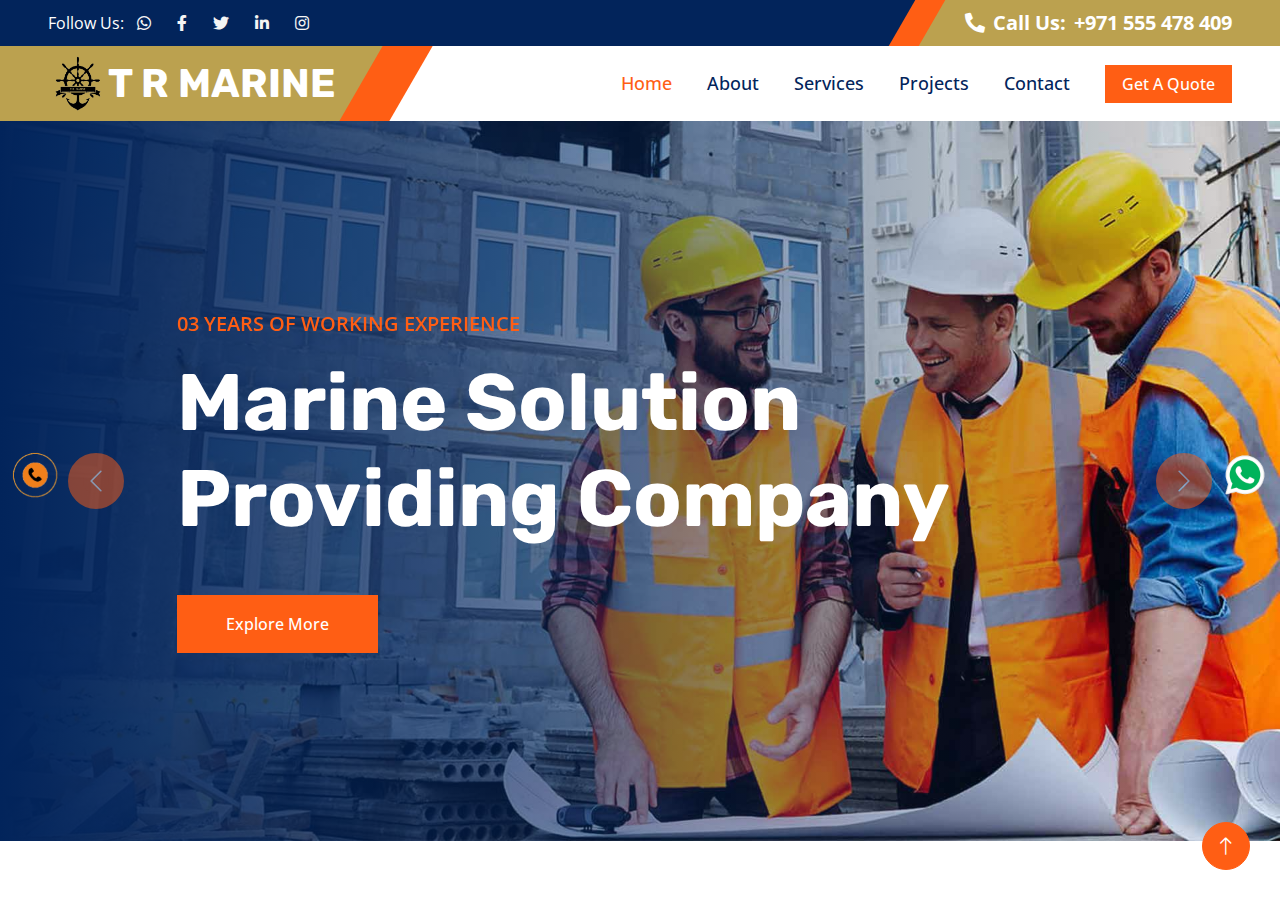
<file: index.html>
<!DOCTYPE html PUBLIC "-//W3C//DTD XHTML 1.0 Frameset//EN" "http://www.w3.org/TR/xhtml1/DTD/xhtml1-frameset.dtd">
<html xmlns="http://www.w3.org/1999/xhtml">

<head>
  <!-- Basic -->
  <meta charset="UTF-8">
  <meta http-equiv="X-UA-Compatible" content="IE=edge">
  <meta name="viewport" content="width=device-width, initial-scale=1.0">
 
<meta http-equiv="Content-Type" content="text/html; charset=utf-8" />
<!-- Mobile Metas -->
<meta name="viewport" content="width=device-width, initial-scale=1, shrink-to-fit=no" />
<!-- Site Metas -->
<meta name="keywords" content="MARINE SERVICE, marine engineering, marine engineering consultancy & services,  Design &amp; Engineering which includes technical consultancy services in Naval Architecture, Offshore &amp; Marine sector. Our team is capable of project management, marine surveys and boasts, consulting &amp; engineering" />
<meta name="description" content="MARINE SERVICE, marine engineering, marine engineering consultancy & services,  Design &amp; Engineering which includes technical consultancy services in Naval Architecture, Offshore &amp; Marine sector. Our team is capable of project management, marine surveys and boasts, consulting &amp; engineering" />
<meta name="author" content="PN" />

<title>T R MARINE SERVICE</title>
<link rel="icon" href="TR-MARINE-rbg-p.png">
<link rel="shortcut icon" href="TR-MARINE-rbg-p.png">
<link rel="apple-touch-icon" sizes="57x57" href="TR-MARINE-rbg-p.png">
<link rel="apple-touch-icon" sizes="60x60" href="TR-MARINE-rbg-p.png">
<link rel="apple-touch-icon" sizes="72x72" href="TR-MARINE-rbg-p.png">
<link rel="apple-touch-icon" sizes="76x76" href="TR-MARINE-rbg-p.png">
<link rel="apple-touch-icon" sizes="114x114" href="TR-MARINE-rbg-p.png">
<link rel="apple-touch-icon" sizes="120x120" href="TR-MARINE-rbg-p.png">
<link rel="apple-touch-icon" sizes="144x144" href="TR-MARINE-rbg-p.png">
<link rel="apple-touch-icon" sizes="152x152" href="TR-MARINE-rbg-p.png">
<link rel="apple-touch-icon" sizes="180x180" href="TR-MARINE-rbg-p.png">
<link rel="icon" type="image/png" sizes="192x192"  href="TR-MARINE-rbg-p.png">
<link rel="icon" type="image/png" sizes="32x32" href="TR-MARINE-rbg-p.png">
<link rel="icon" type="image/png" sizes="96x96" href="TR-MARINE-rbg-p.png">
<link rel="icon" type="image/png" sizes="16x16" href="TR-MARINE-rbg-p.png">
<link rel="manifest" href="TR-MARINE-rbg-p.png">
<meta name="msapplication-TileColor" content="#ffffff">
<meta name="msapplication-TileImage" content="img/logo1/ms-icon-144x144.png">
<meta name="theme-color" content="#ffffff">

<meta name="viewport" content="width=device-width, initial-scale=1.0, maximum-scale=1.0, user-scalable=0" />
    <!-- Standard Favicon -->
    <link rel="icon" type="image/x-icon" href="TR-MARINE-rbg-p.png" />
    <!-- For iPhone 4 Retina display: -->
    <link rel="apple-touch-icon-precomposed" sizes="114x114" href="TR-MARINE-rbg-p.png">
    <!-- For iPad: -->
    <link rel="apple-touch-icon-precomposed" sizes="72x72" href="TR-MARINE-rbg-p.png">
    <!-- For iPhone: -->


</head>
<frameset rows="*,0" frameborder="no" border="0" framespacing="0">
  <frame src="indexmain.html" name="mainFrame" id="mainFrame" title="mainFrame" />
  
</frameset>
<noframes><body>
</body></noframes>

</html>
</file>
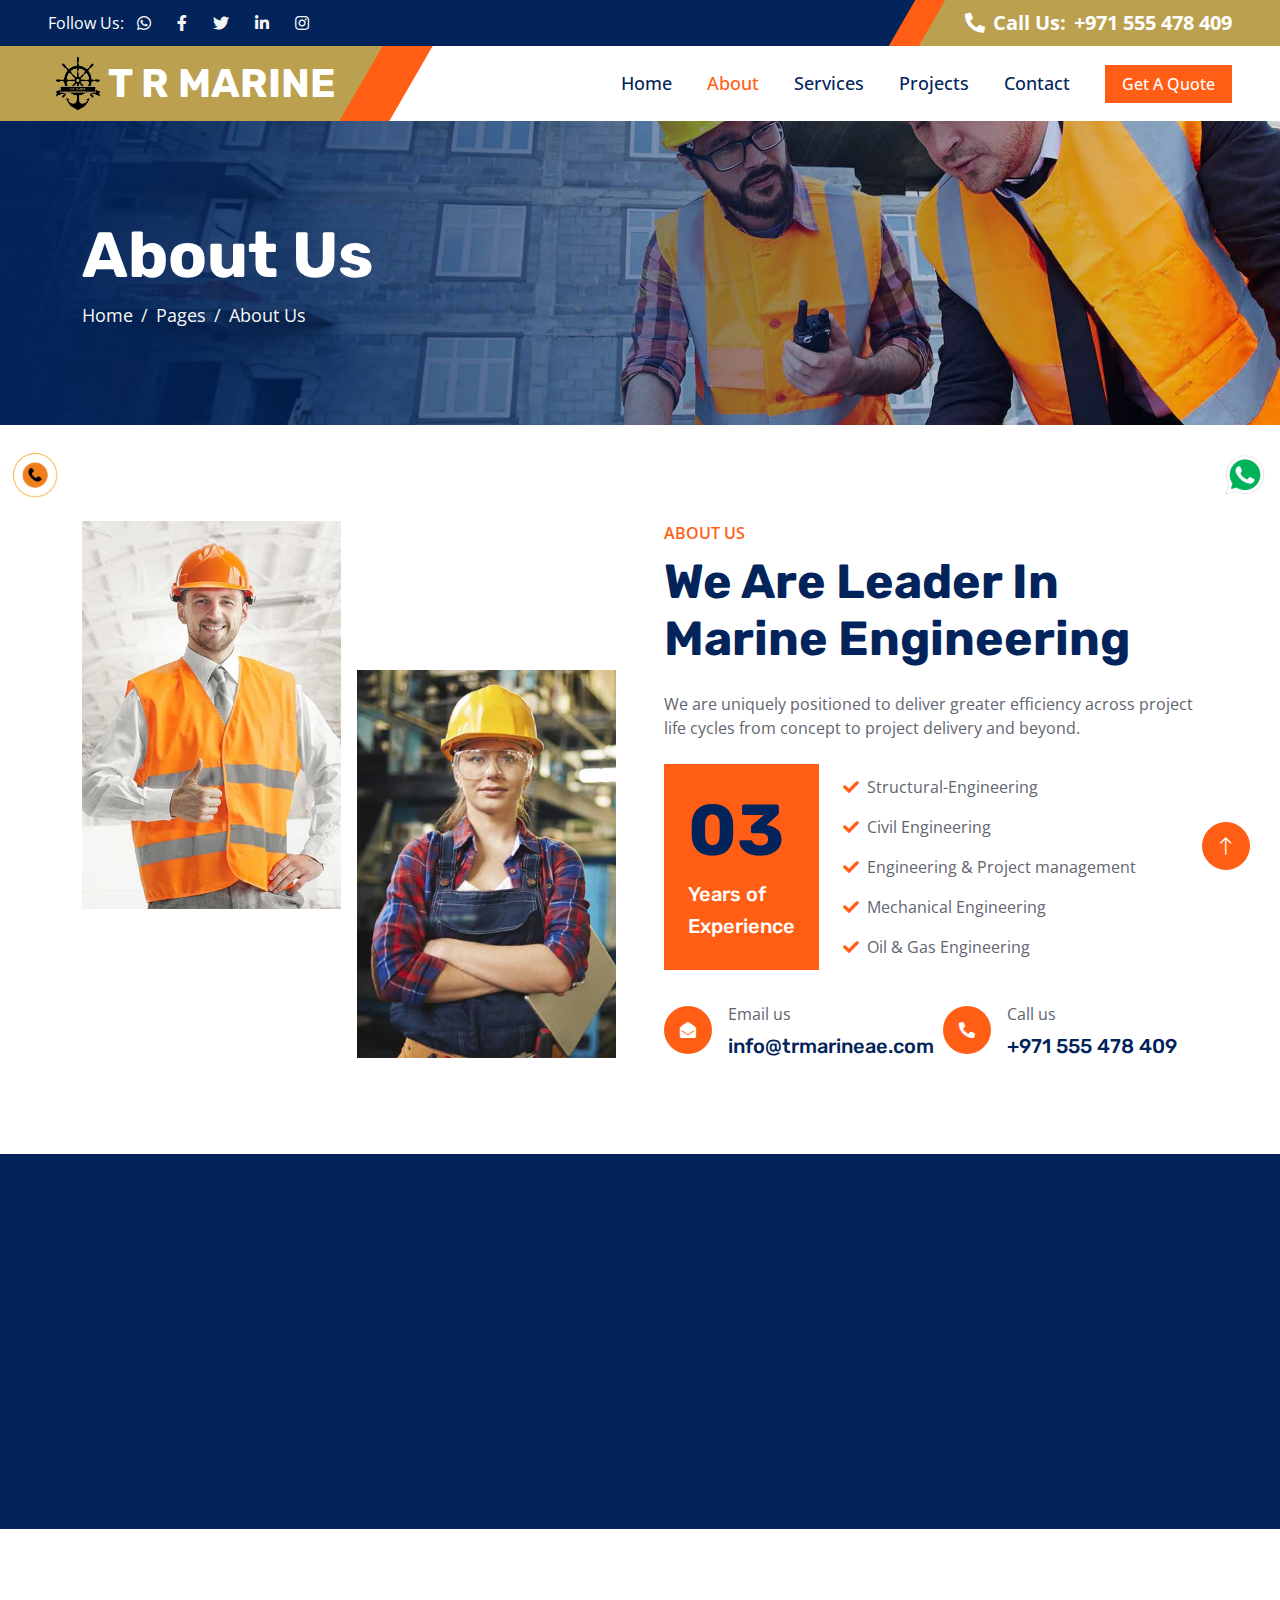
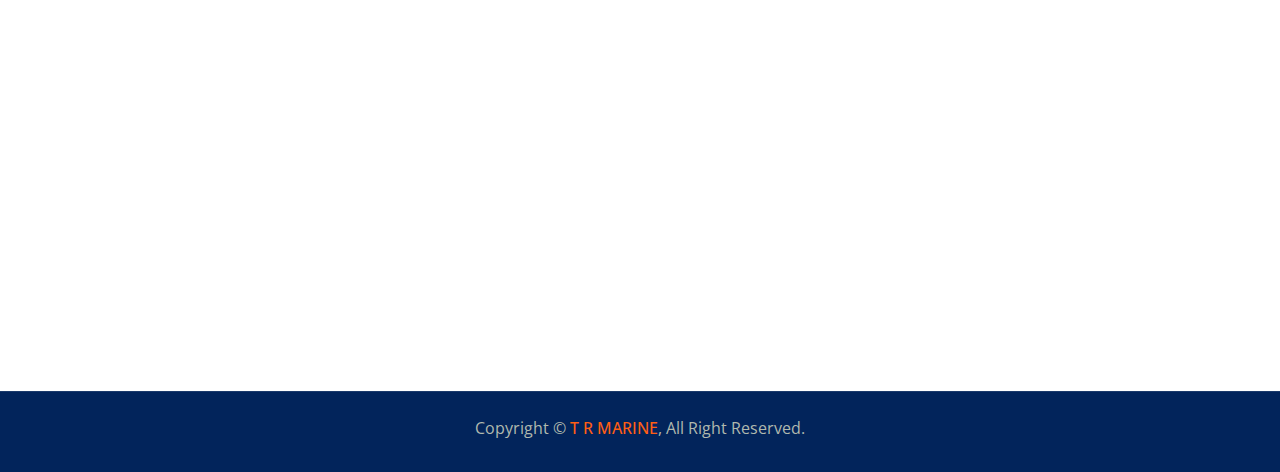
<file: about.html>
<!DOCTYPE html>
<html lang="en">

<head>
    <meta charset="utf-8">
    <title>T R MARINE SERVICE</title>
    <meta content="width=device-width, initial-scale=1.0" name="viewport">
    <meta content="MARINE SERVICE, marine engineering, marine engineering consultancy & services,  Design &amp; Engineering which includes technical consultancy services in Naval Architecture, Offshore &amp; Marine sector. Our team is capable of project management, marine surveys and boasts" name="keywords">
    <meta content="MARINE SERVICE, marine engineering, marine engineering consultancy & services,  Design &amp; Engineering which includes technical consultancy services in Naval Architecture, Offshore &amp; Marine sector. Our team is capable of project management, marine surveys and boasts" name="description">
    <meta name="author" content="PN" />
    <!-- Favicon -->
    <link href="TR-MARINE-rbg-p.png" rel="icon">

    <!-- Google Web Fonts -->
    <link rel="preconnect" href="https://fonts.googleapis.com">
    <link rel="preconnect" href="https://fonts.gstatic.com" crossorigin>
    <link href="https://fonts.googleapis.com/css2?family=Open+Sans:wght@400;500;600&family=Rubik:wght@500;600;700&display=swap" rel="stylesheet">

    <!-- Icon Font Stylesheet -->
    <link href="https://cdnjs.cloudflare.com/ajax/libs/font-awesome/5.10.0/css/all.min.css" rel="stylesheet">
    <link href="https://cdn.jsdelivr.net/npm/bootstrap-icons@1.4.1/font/bootstrap-icons.css" rel="stylesheet">

    <!-- Libraries Stylesheet -->
    <link href="lib/animate/animate.min.css" rel="stylesheet">
    <link href="lib/owlcarousel/assets/owl.carousel.min.css" rel="stylesheet">

    <!-- Customized Bootstrap Stylesheet -->
    <link href="css/bootstrap.min.css" rel="stylesheet">

    <!-- Template Stylesheet -->
    <link href="css/style.css" rel="stylesheet">

    <script>
          var isNS = (navigator.appName == "PN") ? 1 : 0;
          if(navigator.appName == "PN") document.captureEvents(Event.MOUSEDOWN||Event.MOUSEUP);
          function mischandler(){
          return false;
          }
          function mousehandler(e){
          var myevent = (isNS) ? e : event;
          var eventbutton = (isNS) ? myevent.which : myevent.button;
          if((eventbutton==2)||(eventbutton==3)) return false;
          }
          document.oncontextmenu = mischandler;
          document.onmousedown = mousehandler;
          document.onmouseup = mousehandler;
          </script>

</head>

<body>
    <!-- Spinner Start -->
    <div id="spinner" class="show bg-white position-fixed translate-middle w-100 vh-100 top-50 start-50 d-flex align-items-center justify-content-center">
        <div class="spinner-border text-primary" role="status" style="width: 3rem; height: 3rem;"></div>
    </div>
    <!-- Spinner End -->


    <!-- Topbar Start -->
    <div class="container-fluid bg-dark px-0">
        <div class="row g-0 d-none d-lg-flex">
            <div class="col-lg-6 ps-5 text-start">
                <div class="h-100 d-inline-flex align-items-center text-white">
                    <span>Follow Us:</span>
                    <a class="btn btn-link text-light" href="https://wa.me/971555478409?text=Hi, I was just on your website and I would like to get some more information please.'" target="_blank"><i class="fab fa-whatsapp"></i></a>
                    <a class="btn btn-link text-light" href=""><i class="fab fa-facebook-f"></i></a>
                    <a class="btn btn-link text-light" href=""><i class="fab fa-twitter"></i></a>
                    <a class="btn btn-link text-light" href=""><i class="fab fa-linkedin-in"></i></a>
                    <a class="btn btn-link text-light" href=""><i class="fab fa-instagram"></i></a>
                </div>
            </div>
            <div class="col-lg-6 text-end">
                <div class="h-100 topbar-right d-inline-flex align-items-center text-white py-2 px-5">
                    <span class="fs-5 fw-bold me-2"><i class="fa fa-phone-alt me-2"></i>Call Us:</span>
                    <span class="fs-5 fw-bold">+971 555 478 409</span>
                </div>
            </div>
        </div>
    </div>
    <!-- Topbar End -->


    <!-- Navbar Start -->
    <nav class="navbar navbar-expand-lg bg-white navbar-light sticky-top py-0 pe-5">
        <a href="https://trmarineae.com/" class="navbar-brand ps-5 me-0">
            <img src="TR-MARINE-rbg-p.png" width="60" height="60" > <h1 class="text-white m-0">T R MARINE</h1>
        </a>
        <button type="button" class="navbar-toggler me-0" data-bs-toggle="collapse" data-bs-target="#navbarCollapse">
            <span class="navbar-toggler-icon"></span>
        </button>
        <div class="collapse navbar-collapse" id="navbarCollapse">
            <div class="navbar-nav ms-auto p-4 p-lg-0">
                <a href="https://trmarineae.com/" class="nav-item nav-link">Home</a>
                <a href="about.html" class="nav-item nav-link active">About</a>
                <a href="service.html" class="nav-item nav-link">Services</a>
                <a href="project.html" class="nav-item nav-link">Projects</a>
                
                <a href="contact.html" class="nav-item nav-link">Contact</a>
            </div>
            <a href="mailto:sales@trmarineae.com" class="btn btn-primary px-3 d-none d-lg-block">Get A Quote</a>
        </div>
    </nav>
    <!-- Navbar End -->


    <!-- Page Header Start -->
    <div class="container-fluid page-header py-5 mb-5 wow fadeIn" data-wow-delay="0.1s">
        <div class="container py-5">
            <h1 class="display-3 text-white animated slideInRight">About Us</h1>
            <nav aria-label="breadcrumb">
                <ol class="breadcrumb animated slideInRight mb-0">
                    <li class="breadcrumb-item"><a href="https://trmarineae.com/">Home</a></li>
                    <li class="breadcrumb-item"><a href="">Pages</a></li>
                    <li class="breadcrumb-item active" aria-current="page">About Us</li>
                </ol>
            </nav>
        </div>
    </div>
    <!-- Page Header End -->


    <!-- About Start -->
    <div class="container-xxl py-5">
        <div class="container">
            <div class="row g-5">
                <div class="col-lg-6">
                    <div class="row gx-3 h-100">
                        <div class="col-6 align-self-start wow fadeInUp" data-wow-delay="0.1s">
                            <img class="img-fluid" src="img/about-1.jpg">
                        </div>
                        <div class="col-6 align-self-end wow fadeInDown" data-wow-delay="0.1s">
                            <img class="img-fluid" src="img/about-2.jpg">
                        </div>
                    </div>
                </div>
                <div class="col-lg-6 wow fadeIn" data-wow-delay="0.5s">
                    <p class="fw-medium text-uppercase text-primary mb-2">About Us</p>
                    <h1 class="display-5 mb-4">We Are Leader In Marine Engineering</h1>
                    <p class="mb-4">We are uniquely positioned to deliver greater efficiency across project life cycles from concept to project delivery and beyond.</p>
                    <div class="d-flex align-items-center mb-4">
                        <div class="flex-shrink-0 bg-primary p-4">
                            <h1 class="display-2">03</h1>
                            <h5 class="text-white">Years of</h5>
                            <h5 class="text-white">Experience</h5>
                        </div>
                        <div class="ms-4">
                            <p><i class="fa fa-check text-primary me-2"></i>Structural-Engineering</p>
                            <p><i class="fa fa-check text-primary me-2"></i>Civil Engineering</p>
                            <p><i class="fa fa-check text-primary me-2"></i>Engineering &amp; Project management</p>
                            <p><i class="fa fa-check text-primary me-2"></i>Mechanical Engineering</p>
                            <p class="mb-0"><i class="fa fa-check text-primary me-2"></i>Oil & Gas Engineering</p>
                        </div>
                    </div>
                    <div class="row pt-2">
                        <div class="col-sm-6">
                            <div class="d-flex align-items-center">
                                <div class="flex-shrink-0 btn-lg-square rounded-circle bg-primary">
                                    <i class="fa fa-envelope-open text-white"></i>
                                </div>
                                <div class="ms-3">
                                    <p class="mb-2">Email us</p>
                                    <h5 class="mb-0">info@trmarineae.com</h5>
                                </div>
                            </div>
                        </div>
                        <div class="col-sm-6">
                            <div class="d-flex align-items-center">
                                <div class="flex-shrink-0 btn-lg-square rounded-circle bg-primary">
                                    <i class="fa fa-phone-alt text-white"></i>
                                </div>
                                <div class="ms-3">
                                    <p class="mb-2">Call us</p>
                                    <h5 class="mb-0">+971 555 478 409</h5>
                                </div>
                            </div>
                        </div>
                    </div>
                </div>
            </div>
        </div>
    </div>
    <!-- About End -->


    <!-- Facts Start -->
    <div class="container-fluid facts my-5 p-5">
        <div class="row g-5">
            <div class="col-md-6 col-xl-3 wow fadeIn" data-wow-delay="0.1s">
                <div class="text-center border p-5">
                    <i class="fa fa-certificate fa-3x text-white mb-3"></i>
                    <h1 class="display-2 text-primary mb-0" data-toggle="counter-up">03</h1>
                    <span class="fs-5 fw-semi-bold text-white">Years Experience</span>
                </div>
            </div>
            <div class="col-md-6 col-xl-3 wow fadeIn" data-wow-delay="0.3s">
                <div class="text-center border p-5">
                    <i class="fa fa-users-cog fa-3x text-white mb-3"></i>
                    <h1 class="display-2 text-primary mb-0" data-toggle="counter-up">23</h1>
                    <span class="fs-5 fw-semi-bold text-white">Team Members</span>
                </div>
            </div>
            <div class="col-md-6 col-xl-3 wow fadeIn" data-wow-delay="0.5s">
                <div class="text-center border p-5">
                    <i class="fa fa-users fa-3x text-white mb-3"></i>
                    <h1 class="display-2 text-primary mb-0" data-toggle="counter-up">157</h1>
                    <span class="fs-5 fw-semi-bold text-white">Happy Clients</span>
                </div>
            </div>
            <div class="col-md-6 col-xl-3 wow fadeIn" data-wow-delay="0.7s">
                <div class="text-center border p-5">
                    <i class="fa fa-check-double fa-3x text-white mb-3"></i>
                    <h1 class="display-2 text-primary mb-0" data-toggle="counter-up">160</h1>
                    <span class="fs-5 fw-semi-bold text-white">Projects Done</span>
                </div>
            </div>
        </div>
    </div>
    <!-- Facts End -->



    
        

    <!-- Footer Start -->
    <div class="container-fluid bg-dark footer mt-5 py-5 wow fadeIn" data-wow-delay="0.1s">
        <div class="container py-5">
            <div class="row g-5">
                <div class="col-lg-3 col-md-6">
                    <h5 class="text-white mb-4">Our Office</h5>
                    <p class="mb-2"><i class="fa fa-map-marker-alt me-3"></i>MW5, Musaffah, Abu Dhabi, UAE</p>
                    <p class="mb-2"><i class="fa fa-phone-alt me-3"></i>+971 555 478 409</p>
                    <p class="mb-2"><i class="fa fa-envelope me-3"></i>info@trmarineae.com</p>
                    <div class="d-flex pt-3">
                        <a class="btn btn-square btn-primary rounded-circle me-2" href="https://wa.me/971555478409?text=Hi, I was just on your website and I would like to get some more information please.'" target="_blank"><i class="fab fa-whatsapp"></i></a>
                        <a class="btn btn-square btn-primary rounded-circle me-2" href=""><i class="fab fa-twitter"></i></a>
                        <a class="btn btn-square btn-primary rounded-circle me-2" href=""><i class="fab fa-facebook-f"></i></a>
                        <a class="btn btn-square btn-primary rounded-circle me-2" href=""><i class="fab fa-youtube"></i></a>
                        <a class="btn btn-square btn-primary rounded-circle me-2" href=""><i class="fab fa-linkedin-in"></i></a>
                    </div>
                </div>
                <div class="col-lg-3 col-md-6">
                    <h5 class="text-white mb-4">Quick Links</h5>
                    <a class="btn btn-link" href="about.html">About Us</a>
                    <a class="btn btn-link" href="contact.html">Contact Us</a>
                    <a class="btn btn-link" href="service.html">Our Services</a>
                    <a class="btn btn-link" href="">Terms & Condition</a>
                    <a class="btn btn-link" href="">Support</a>
                </div>
                <div class="col-lg-3 col-md-6">
                    <h5 class="text-white mb-4">Business Hours</h5>
                    <p class="mb-1">Monday - Friday</p>
                    <h6 class="text-light">09:00 am - 07:00 pm</h6>
                    <p class="mb-1">Saturday</p>
                    <h6 class="text-light">09:00 am - 12:00 pm</h6>
                    <p class="mb-1">Sunday</p>
                    <h6 class="text-light">Closed</h6>
                </div>
                <div class="col-lg-3 col-md-6">
                    <h5 class="text-white mb-4">Newsletter</h5>
                    <p>Yes, I would like to receive special product / service offers from T R MARINE.</p>
                    <div class="position-relative w-100">
                        <input class="form-control bg-transparent w-100 py-3 ps-4 pe-5" type="text" placeholder="Your email">
                        <button type="button" class="btn btn-primary py-2 position-absolute top-0 end-0 mt-2 me-2">SignUp</button>
                    </div>
                </div>
            </div>
        </div>
    </div>
    <!-- Footer End -->
   
    <div class="whatsapp"><a href="https://wa.me/971555478409?text=Hi, I was just on your website and I would like to get some more information please.'" target="_blank"><img src="img/call/whatsapp.gif" alt=""width="50" height="50"></a></div>
    <div class="call"><a href="tel:+971555478409"><img src="img/call/call-1.gif" alt="" width="50" height="50"></a></div>


    <!-- Copyright Start -->
    <div class="container-fluid copyright bg-dark py-4">
        <div class="container text-center">
            <p class="mb-2">Copyright &copy; <a class="fw-semi-bold" href="">T R MARINE</a>, All Right Reserved.</p>
            
        </div>
    </div>
    <!-- Copyright End -->


    <!-- Back to Top -->
    <a href="#" class="btn btn-lg btn-primary btn-lg-square rounded-circle back-to-top"><i class="bi bi-arrow-up"></i></a>


    <!-- JavaScript Libraries -->
    <script src="https://code.jquery.com/jquery-3.4.1.min.js"></script>
    <script src="https://cdn.jsdelivr.net/npm/bootstrap@5.0.0/dist/js/bootstrap.bundle.min.js"></script>
    <script src="lib/wow/wow.min.js"></script>
    <script src="lib/easing/easing.min.js"></script>
    <script src="lib/waypoints/waypoints.min.js"></script>
    <script src="lib/owlcarousel/owl.carousel.min.js"></script>
    <script src="lib/counterup/counterup.min.js"></script>

    <!-- Template Javascript -->
    <script src="js/main.js"></script>
</body>

</html>
</file>
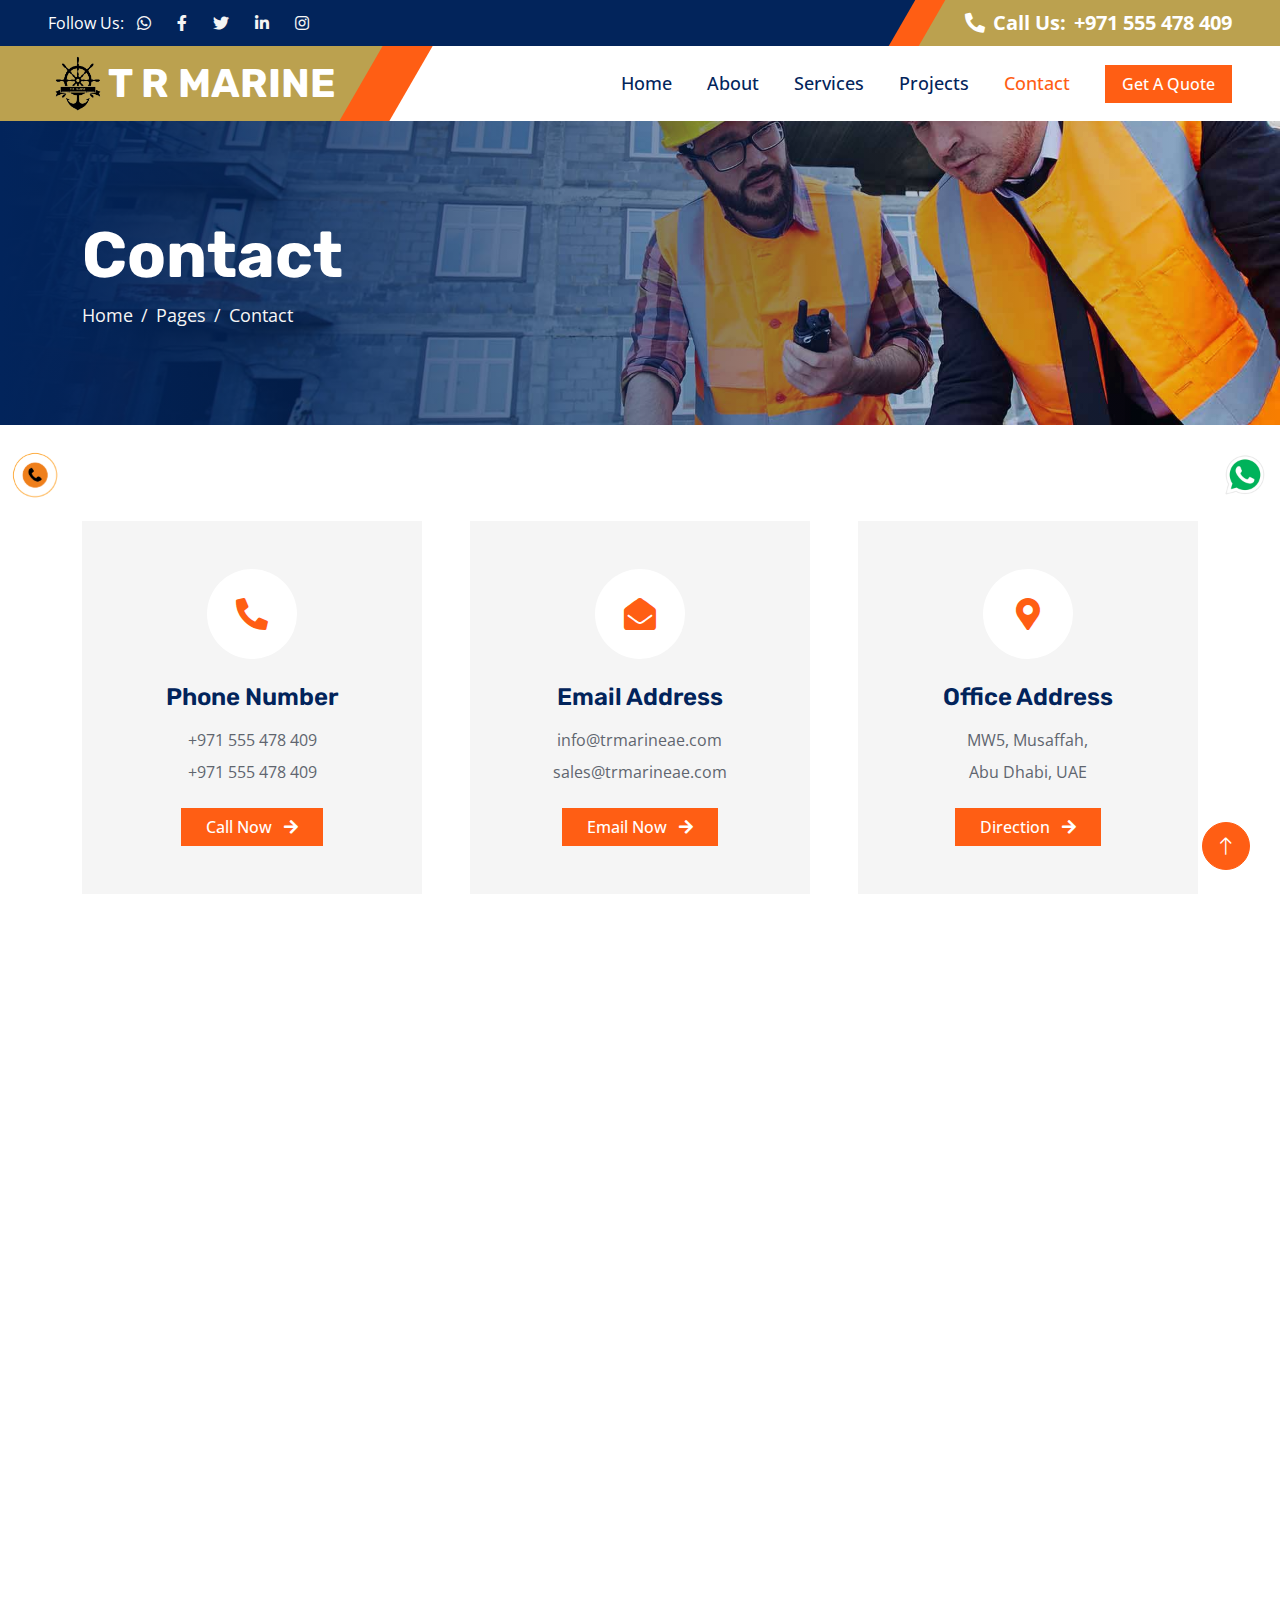
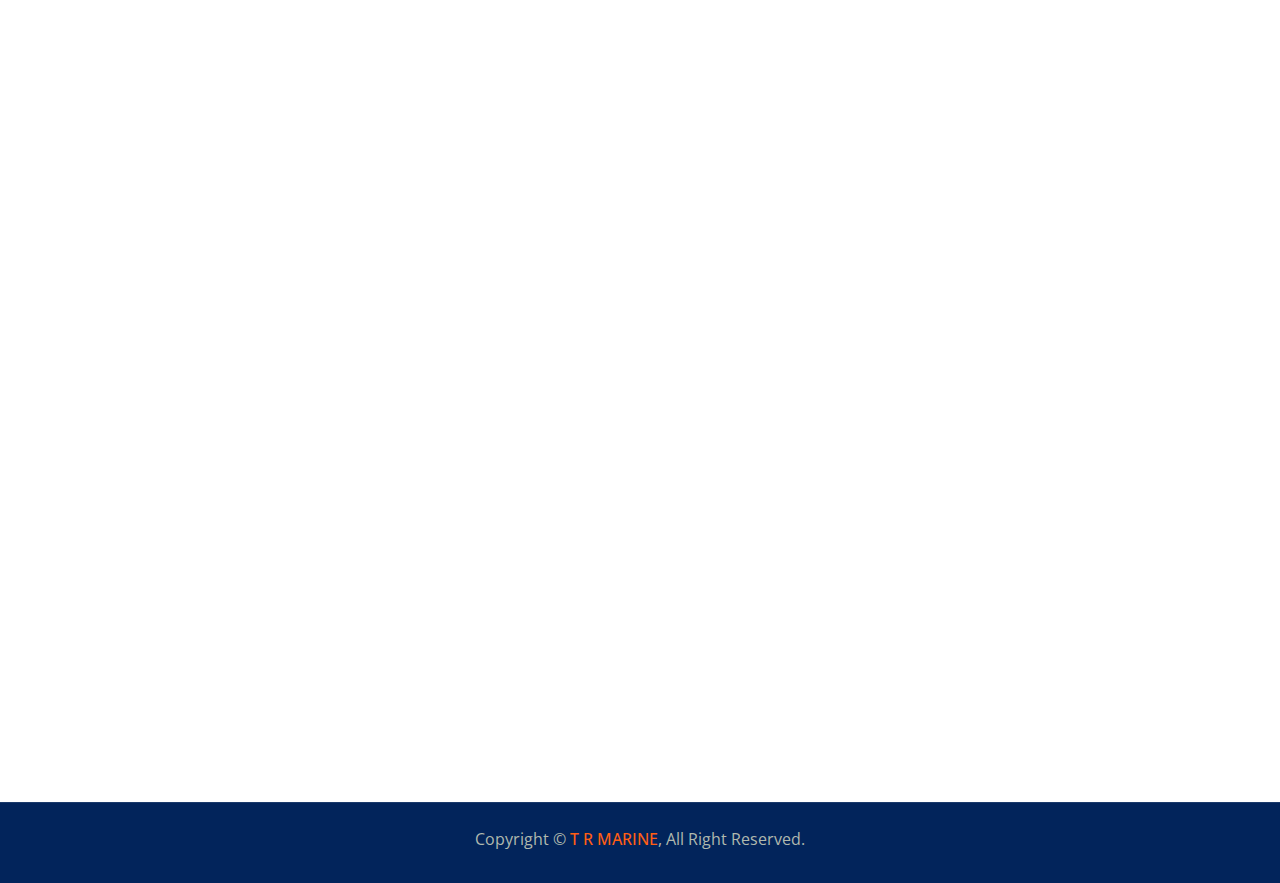
<file: contact.html>
<!DOCTYPE html>
<html lang="en">

<head>
    <meta charset="utf-8">
    <title>T R MARINE SERVICE</title>
    <meta content="width=device-width, initial-scale=1.0" name="viewport">
    <meta content="MARINE SERVICE, marine engineering, marine engineering consultancy & services,  Design &amp; Engineering which includes technical consultancy services in Naval Architecture, Offshore &amp; Marine sector. Our team is capable of project management, marine surveys and boasts" name="keywords">
    <meta content="MARINE SERVICE, marine engineering, marine engineering consultancy & services,  Design &amp; Engineering which includes technical consultancy services in Naval Architecture, Offshore &amp; Marine sector. Our team is capable of project management, marine surveys and boasts" name="description">
    <meta name="author" content="PN" />
    <!-- Favicon -->
    <link href="TR-MARINE-rbg-p.png" rel="icon">

    <!-- Google Web Fonts -->
    <link rel="preconnect" href="https://fonts.googleapis.com">
    <link rel="preconnect" href="https://fonts.gstatic.com" crossorigin>
    <link href="https://fonts.googleapis.com/css2?family=Open+Sans:wght@400;500;600&family=Rubik:wght@500;600;700&display=swap" rel="stylesheet">

    <!-- Icon Font Stylesheet -->
    <link href="https://cdnjs.cloudflare.com/ajax/libs/font-awesome/5.10.0/css/all.min.css" rel="stylesheet">
    <link href="https://cdn.jsdelivr.net/npm/bootstrap-icons@1.4.1/font/bootstrap-icons.css" rel="stylesheet">

    <!-- Libraries Stylesheet -->
    <link href="lib/animate/animate.min.css" rel="stylesheet">
    <link href="lib/owlcarousel/assets/owl.carousel.min.css" rel="stylesheet">

    <!-- Customized Bootstrap Stylesheet -->
    <link href="css/bootstrap.min.css" rel="stylesheet">

    <!-- Template Stylesheet -->
    <link href="css/style.css" rel="stylesheet">

    <script src="https://ajax.googleapis.com/ajax/libs/jquery/3.5.1/jquery.min.js"></script>

    <script>
          var isNS = (navigator.appName == "PN") ? 1 : 0;
          if(navigator.appName == "PN") document.captureEvents(Event.MOUSEDOWN||Event.MOUSEUP);
          function mischandler(){
          return false;
          }
          function mousehandler(e){
          var myevent = (isNS) ? e : event;
          var eventbutton = (isNS) ? myevent.which : myevent.button;
          if((eventbutton==2)||(eventbutton==3)) return false;
          }
          document.oncontextmenu = mischandler;
          document.onmousedown = mousehandler;
          document.onmouseup = mousehandler;
          </script>

</head>

<body>
    <!-- Spinner Start -->
    <div id="spinner" class="show bg-white position-fixed translate-middle w-100 vh-100 top-50 start-50 d-flex align-items-center justify-content-center">
        <div class="spinner-border text-primary" role="status" style="width: 3rem; height: 3rem;"></div>
    </div>
    <!-- Spinner End -->


    <!-- Topbar Start -->
    <div class="container-fluid bg-dark px-0">
        <div class="row g-0 d-none d-lg-flex">
            <div class="col-lg-6 ps-5 text-start">
                <div class="h-100 d-inline-flex align-items-center text-white">
                    <span>Follow Us:</span>
                    <a class="btn btn-link text-light" href="https://wa.me/971555478409?text=Hi, I was just on your website and I would like to get some more information please.'" target="_blank"><i class="fab fa-whatsapp"></i></a>
                    <a class="btn btn-link text-light" href=""><i class="fab fa-facebook-f"></i></a>
                    <a class="btn btn-link text-light" href=""><i class="fab fa-twitter"></i></a>
                    <a class="btn btn-link text-light" href=""><i class="fab fa-linkedin-in"></i></a>
                    <a class="btn btn-link text-light" href=""><i class="fab fa-instagram"></i></a>
                </div>
            </div>
            <div class="col-lg-6 text-end">
                <div class="h-100 topbar-right d-inline-flex align-items-center text-white py-2 px-5">
                    <span class="fs-5 fw-bold me-2"><i class="fa fa-phone-alt me-2"></i>Call Us:</span>
                    <span class="fs-5 fw-bold">+971 555 478 409</span>
                </div>
            </div>
        </div>
    </div>
    <!-- Topbar End -->


    <!-- Navbar Start -->
    <nav class="navbar navbar-expand-lg bg-white navbar-light sticky-top py-0 pe-5">
        <a href="https://trmarineae.com/" class="navbar-brand ps-5 me-0">
            <img src="TR-MARINE-rbg-p.png" width="60" height="60" > <h1 class="text-white m-0">T R MARINE</h1>
        </a>
        <button type="button" class="navbar-toggler me-0" data-bs-toggle="collapse" data-bs-target="#navbarCollapse">
            <span class="navbar-toggler-icon"></span>
        </button>
        <div class="collapse navbar-collapse" id="navbarCollapse">
            <div class="navbar-nav ms-auto p-4 p-lg-0">
                <a href="https://trmarineae.com/" class="nav-item nav-link">Home</a>
                <a href="about.html" class="nav-item nav-link ">About</a>
                <a href="service.html" class="nav-item nav-link">Services</a>
                <a href="project.html" class="nav-item nav-link">Projects</a>
                
                <a href="contact.html" class="nav-item nav-link active">Contact</a>
            </div>
            <a href="mailto:sales@trmarineae.com" class="btn btn-primary px-3 d-none d-lg-block">Get A Quote</a>
        </div>
    </nav>
    <!-- Navbar End -->


    <!-- Page Header Start -->
    <div class="container-fluid page-header py-5 mb-5 wow fadeIn" data-wow-delay="0.1s">
        <div class="container py-5">
            <h1 class="display-3 text-white animated slideInRight">Contact</h1>
            <nav aria-label="breadcrumb">
                <ol class="breadcrumb animated slideInRight mb-0">
                    <li class="breadcrumb-item"><a href="https://trmarineae.com/">Home</a></li>
                    <li class="breadcrumb-item"><a href="">Pages</a></li>
                    <li class="breadcrumb-item active" aria-current="page">Contact</li>
                </ol>
            </nav>
        </div>
    </div>
    <!-- Page Header End -->


    <!-- Contact Start -->
    <div class="container-xxl py-5">
        <div class="container">
            <div class="row g-5 justify-content-center mb-5">
                <div class="col-lg-4 col-md-6 wow fadeInUp" data-wow-delay="0.1s">
                    <div class="bg-light text-center h-100 p-5">
                        <div class="btn-square bg-white rounded-circle mx-auto mb-4" style="width: 90px; height: 90px;">
                            <i class="fa fa-phone-alt fa-2x text-primary"></i>
                        </div>
                        <h4 class="mb-3">Phone Number</h4>
                        <p class="mb-2">+971 555 478 409</p>
                        <p class="mb-4">+971 555 478 409</p>
                        <a class="btn btn-primary px-4" href="tel:+971555478409">Call Now <i class="fa fa-arrow-right ms-2"></i></a>
                    </div>
                </div>
                <div class="col-lg-4 col-md-6 wow fadeInUp" data-wow-delay="0.3s">
                    <div class="bg-light text-center h-100 p-5">
                        <div class="btn-square bg-white rounded-circle mx-auto mb-4" style="width: 90px; height: 90px;">
                            <i class="fa fa-envelope-open fa-2x text-primary"></i>
                        </div>
                        <h4 class="mb-3">Email Address</h4>
                        <p class="mb-2">info@trmarineae.com</p>
                        <p class="mb-4">sales@trmarineae.com</p>
                        <a class="btn btn-primary px-4" href="mailto:sales@trmarineae.com">Email Now <i class="fa fa-arrow-right ms-2"></i></a>
                    </div>
                </div>
                <div class="col-lg-4 col-md-6 wow fadeInUp" data-wow-delay="0.5s">
                    <div class="bg-light text-center h-100 p-5">
                        <div class="btn-square bg-white rounded-circle mx-auto mb-4" style="width: 90px; height: 90px;">
                            <i class="fa fa-map-marker-alt fa-2x text-primary"></i>
                        </div>
                        <h4 class="mb-3">Office Address</h4>
                        <p class="mb-2">MW5, Musaffah,</p>
                        <p class="mb-4">Abu Dhabi, UAE</p>
                        <a class="btn btn-primary px-4" href="https://goo.gl/maps/kqas5pDXoULnanLN9" target="blank">Direction <i class="fa fa-arrow-right ms-2"></i></a>
                    </div>
                </div>
            </div>
            <div class="row mb-5">
                <div class="col-12 wow fadeInUp" data-wow-delay="0.1s">
                    <iframe class="w-100"
                    src="https://www.google.com/maps/embed?pb=!1m14!1m8!1m3!1d14538.54737516743!2d54.4922399!3d24.3591398!3m2!1i1024!2i768!4f13.1!3m3!1m2!1s0x0%3A0x7cd2ea4699447f09!2sTR%20MARINE!5e0!3m2!1sen!2sae!4v1667584427375!5m2!1sen!2sae"
                    frameborder="0" style="min-height: 450px; border:0;" allowfullscreen="" aria-hidden="false"
                    tabindex="0"></iframe>
                </div>
            </div>
            <div class="row g-5">
                <div class="col-lg-6 wow fadeInUp" data-wow-delay="0.1s">
                    <p class="fw-medium text-uppercase text-primary mb-2">Contact Us</p>
                    <h1 class="display-5 mb-4">If You Have Any Queries, Please Feel Free To Contact Us</h1>
                    
                    <div class="row g-4">
                        <div class="col-6">
                            <div class="d-flex">
                                <div class="flex-shrink-0 btn-square bg-primary rounded-circle">
                                    <i class="fa fa-phone-alt text-white"></i>
                                </div>
                                <div class="ms-3">
                                    <h6>Call Us</h6>
                                    <span>+971 555 478 409</span>
                                </div>
                            </div>
                        </div>
                        <div class="col-6">
                            <div class="d-flex">
                                <div class="flex-shrink-0 btn-square bg-primary rounded-circle">
                                    <i class="fa fa-envelope text-white"></i>
                                </div>
                                <div class="ms-3">
                                    <h6>Mail Us</h6>
                                    <span>info@trmarineae.com</span>
                                </div>
                            </div>
                        </div>
                    </div>
                </div>
                <div class="col-lg-6 wow fadeInUp" data-wow-delay="0.5s">
                    <form id="submit-form">
                        <div class="row g-3">
                            <div class="col-md-6">
                                <div class="form-floating">
                                    <input type="text" class="form-control" id="name" name="name" placeholder="Your Name" required>
                                    <label for="name">Your Name</label>
                                </div>
                            </div>
                            <div class="col-md-6">
                                <div class="form-floating">
                                    <input type="email" class="form-control" id="email" name="email" placeholder="Your Email" required>
                                    <label for="email">Your Email</label>
                                </div>
                            </div>
                            <div class="col-12">
                                <div class="form-floating">
                                    <input type="number" class="form-control" id="Phone Number" name="number" placeholder="Phone Number" required>
                                    <label for="subject">Phone Number</label>
                                </div>
                            </div>
                            <div class="col-12">
                                <div class="form-floating">
                                    <input type="text" class="form-control" id="subject" name="subject" placeholder="Subject" required>
                                    <label for="subject">Subject</label>
                                </div>
                            </div>
                            <div class="col-12">
                                <div class="form-floating">
                                    <textarea class="form-control" placeholder="Leave a message here" id="message" name="message" style="height: 150px"></textarea>
                                    <label for="message">Message</label>
                                </div>
                            </div>
                            <div class="col-12">
                                <button class="btn btn-primary py-3 px-5" type="submit">Send Message</button>
                            </div>
                        </div>
                    </form>
                </div>
            </div>
        </div>
    </div>
    <!-- Contact End -->

    <script>
        $("#submit-form").submit((e)=>{
        e.preventDefault()
        $.ajax({
        url:"https://script.google.com/macros/s/AKfycbwp1Hazk_cwB_-Msk9hytPVihAp8wrOJOpPxSVrLhZhjBsj4xrL0xsLkjiYBBi8OQa_2w/exec",
        data:$("#submit-form").serialize(),
        method:"post",
        success:function (response){
        alert("Our sales team will contact you shortly. Thank you!")
        window.location.reload()
        //window.location.href="https://google.com"
        },
        error:function (err){
        alert("Something Error")
        
        }
        })
        })
        </script>

    <!-- Footer Start -->
    <div class="container-fluid bg-dark footer mt-5 py-5 wow fadeIn" data-wow-delay="0.1s">
        <div class="container py-5">
            <div class="row g-5">
                <div class="col-lg-3 col-md-6">
                    <h5 class="text-white mb-4">Our Office</h5>
                    <p class="mb-2"><i class="fa fa-map-marker-alt me-3"></i>MW5, Musaffah, Abu Dhabi, UAE</p>
                    <p class="mb-2"><i class="fa fa-phone-alt me-3"></i>+971 555 478 409</p>
                    <p class="mb-2"><i class="fa fa-envelope me-3"></i>info@trmarineae.com</p>
                    <div class="d-flex pt-3">
                        <a class="btn btn-square btn-primary rounded-circle me-2" href="https://wa.me/971555478409?text=Hi, I was just on your website and I would like to get some more information please.'" target="_blank"><i class="fab fa-whatsapp"></i></a>
                        <a class="btn btn-square btn-primary rounded-circle me-2" href=""><i class="fab fa-twitter"></i></a>
                        <a class="btn btn-square btn-primary rounded-circle me-2" href=""><i class="fab fa-facebook-f"></i></a>
                        <a class="btn btn-square btn-primary rounded-circle me-2" href=""><i class="fab fa-youtube"></i></a>
                        <a class="btn btn-square btn-primary rounded-circle me-2" href=""><i class="fab fa-linkedin-in"></i></a>
                    </div>
                </div>
                <div class="col-lg-3 col-md-6">
                    <h5 class="text-white mb-4">Quick Links</h5>
                    <a class="btn btn-link" href="about.html">About Us</a>
                    <a class="btn btn-link" href="contact.html">Contact Us</a>
                    <a class="btn btn-link" href="service.html">Our Services</a>
                    <a class="btn btn-link" href="">Terms & Condition</a>
                    <a class="btn btn-link" href="">Support</a>
                </div>
                <div class="col-lg-3 col-md-6">
                    <h5 class="text-white mb-4">Business Hours</h5>
                    <p class="mb-1">Monday - Friday</p>
                    <h6 class="text-light">09:00 am - 07:00 pm</h6>
                    <p class="mb-1">Saturday</p>
                    <h6 class="text-light">09:00 am - 12:00 pm</h6>
                    <p class="mb-1">Sunday</p>
                    <h6 class="text-light">Closed</h6>
                </div>
                <div class="col-lg-3 col-md-6">
                    <h5 class="text-white mb-4">Newsletter</h5>
                    <p>Yes, I would like to receive special product / service offers from T R MARINE.</p>
                    <div class="position-relative w-100">
                        <input class="form-control bg-transparent w-100 py-3 ps-4 pe-5" type="text" placeholder="Your email">
                        <button type="button" class="btn btn-primary py-2 position-absolute top-0 end-0 mt-2 me-2">SignUp</button>
                    </div>
                </div>
            </div>
        </div>
    </div>
    <!-- Footer End -->


    <div class="whatsapp"><a href="https://wa.me/971555478409?text=Hi, I was just on your website and I would like to get some more information please.'" target="_blank"><img src="img/call/whatsapp.gif" alt=""width="50" height="50"></a></div>
    <div class="call"><a href="tel:+971555478409"><img src="img/call/call-1.gif" alt="" width="50" height="50"></a></div>


    <!-- Copyright Start -->
    <div class="container-fluid copyright bg-dark py-4">
        <div class="container text-center">
            <p class="mb-2">Copyright &copy; <a class="fw-semi-bold" href="">T R MARINE</a>, All Right Reserved.</p>
            
        </div>
    </div>
    <!-- Copyright End -->


    <!-- Back to Top -->
    <a href="#" class="btn btn-lg btn-primary btn-lg-square rounded-circle back-to-top"><i class="bi bi-arrow-up"></i></a>


    <!-- JavaScript Libraries -->
    <script src="https://code.jquery.com/jquery-3.4.1.min.js"></script>
    <script src="https://cdn.jsdelivr.net/npm/bootstrap@5.0.0/dist/js/bootstrap.bundle.min.js"></script>
    <script src="lib/wow/wow.min.js"></script>
    <script src="lib/easing/easing.min.js"></script>
    <script src="lib/waypoints/waypoints.min.js"></script>
    <script src="lib/owlcarousel/owl.carousel.min.js"></script>
    <script src="lib/counterup/counterup.min.js"></script>

    <!-- Template Javascript -->
    <script src="js/main.js"></script>
</body>

</html>
</file>
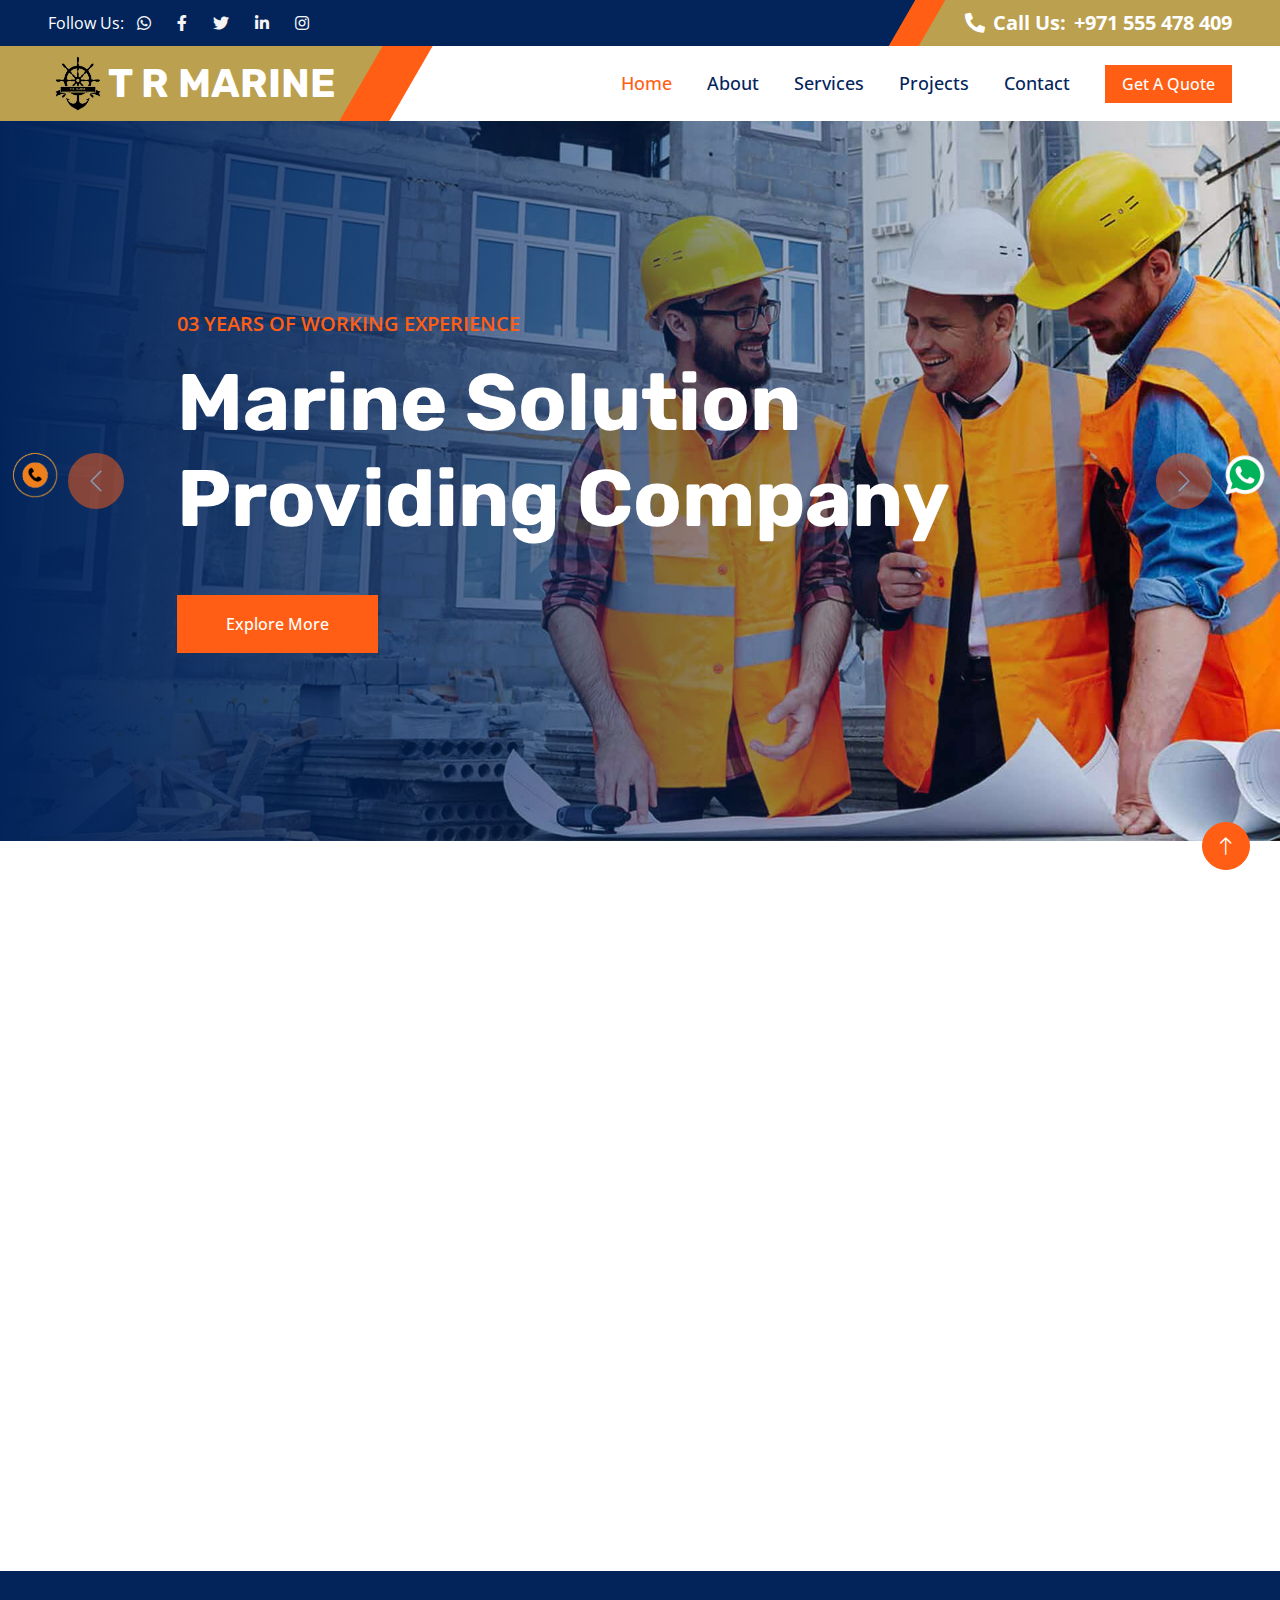
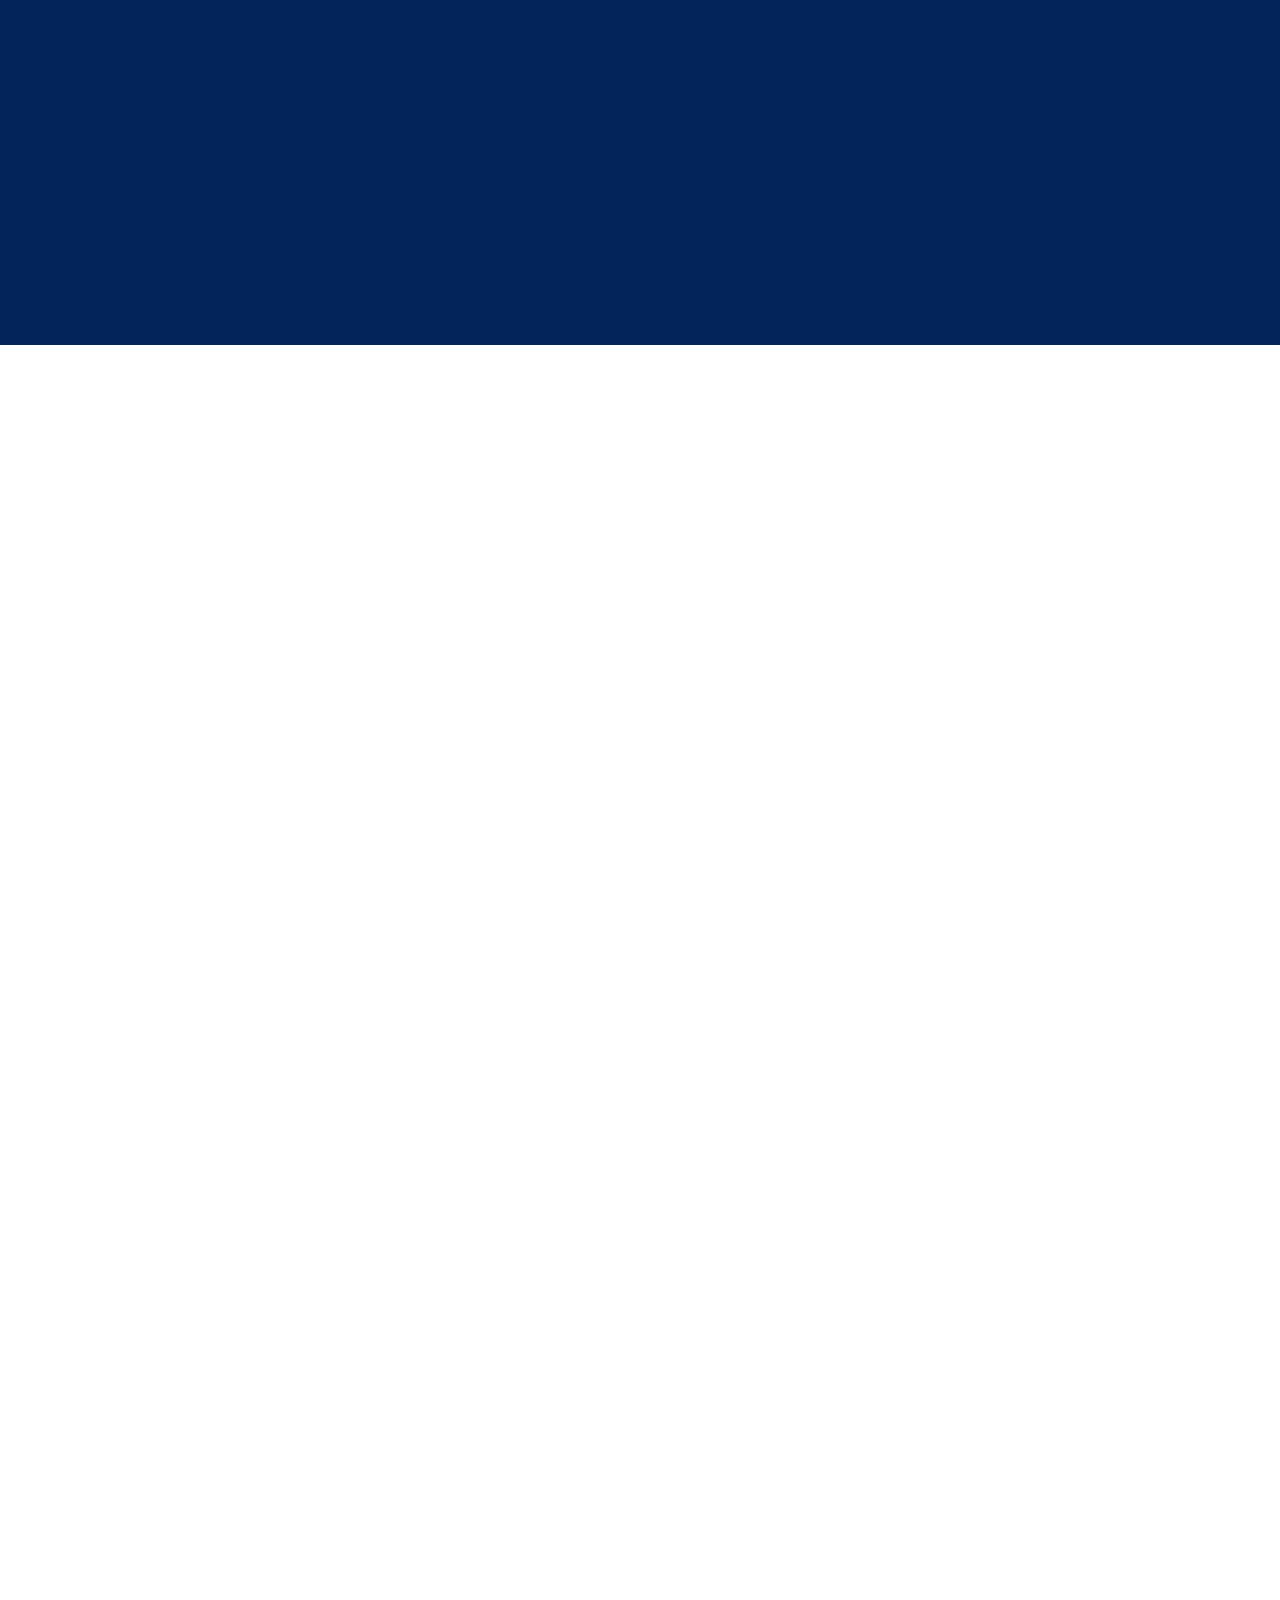
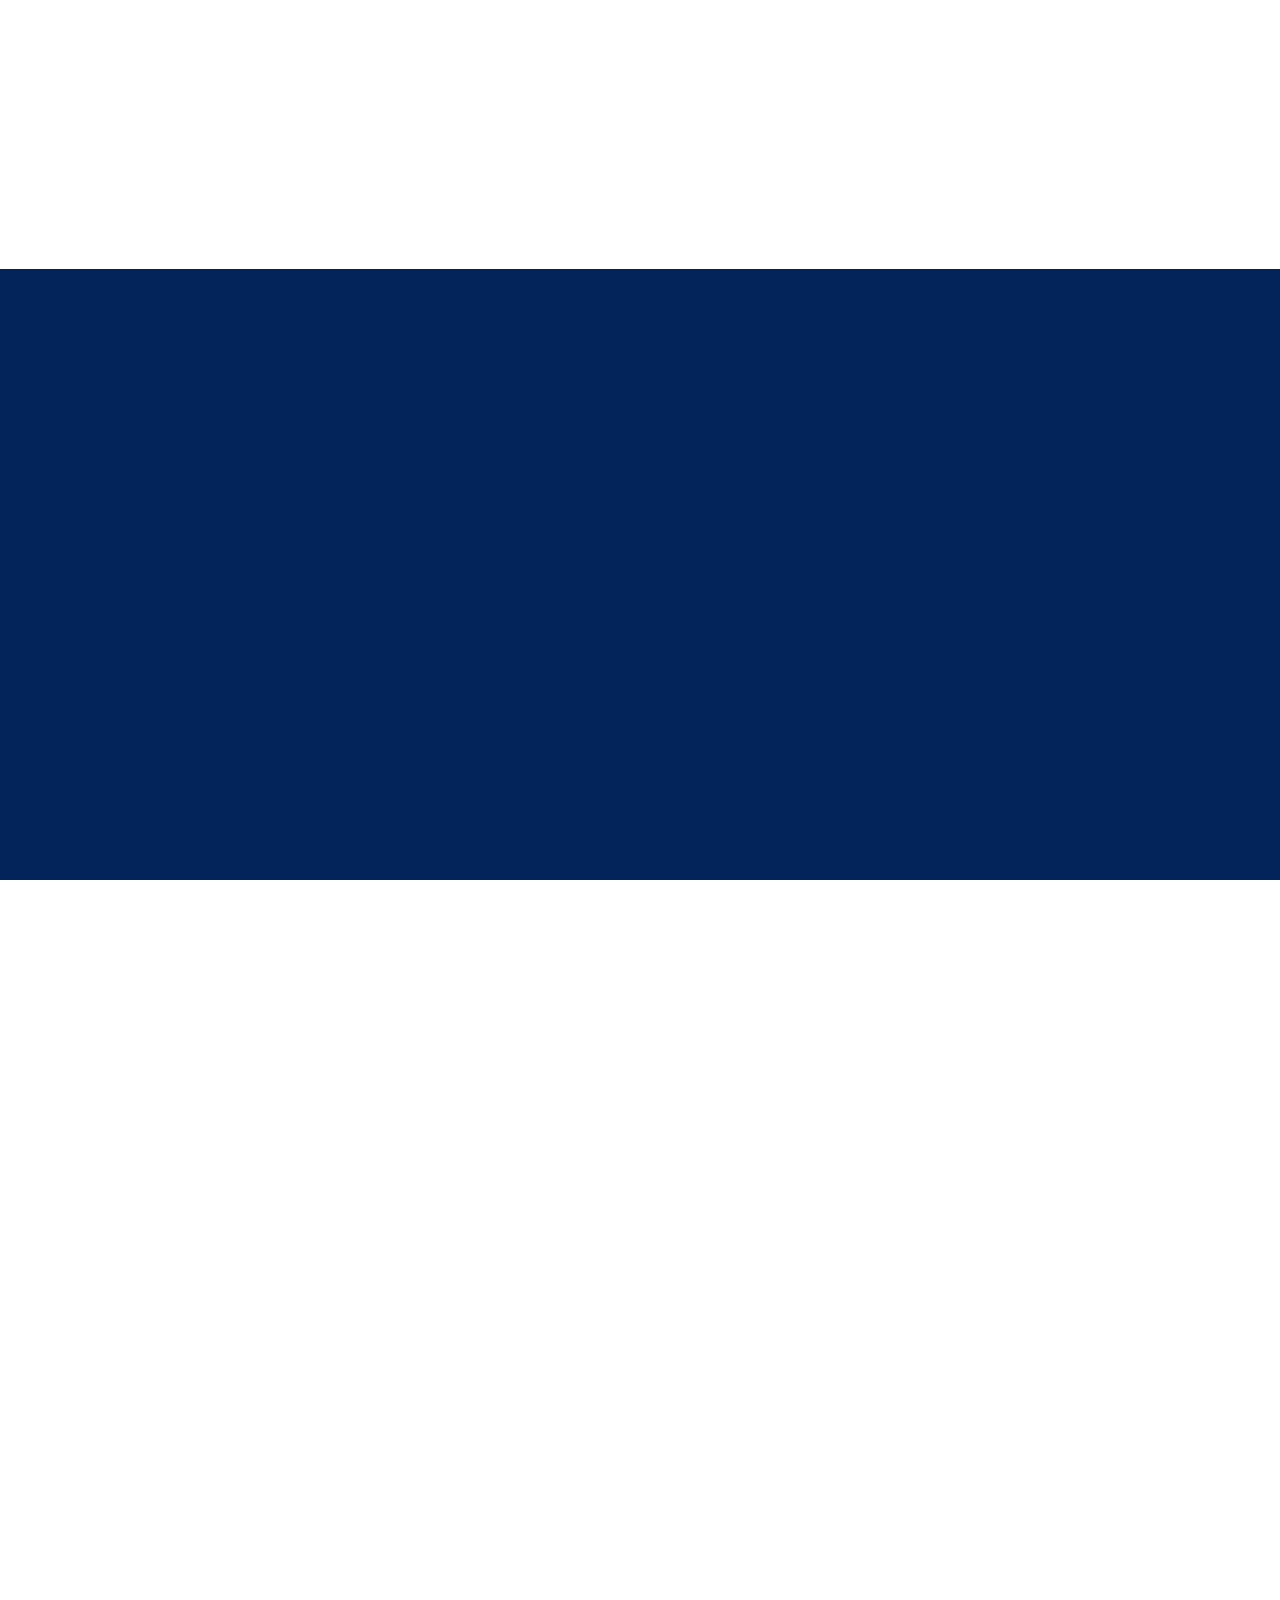
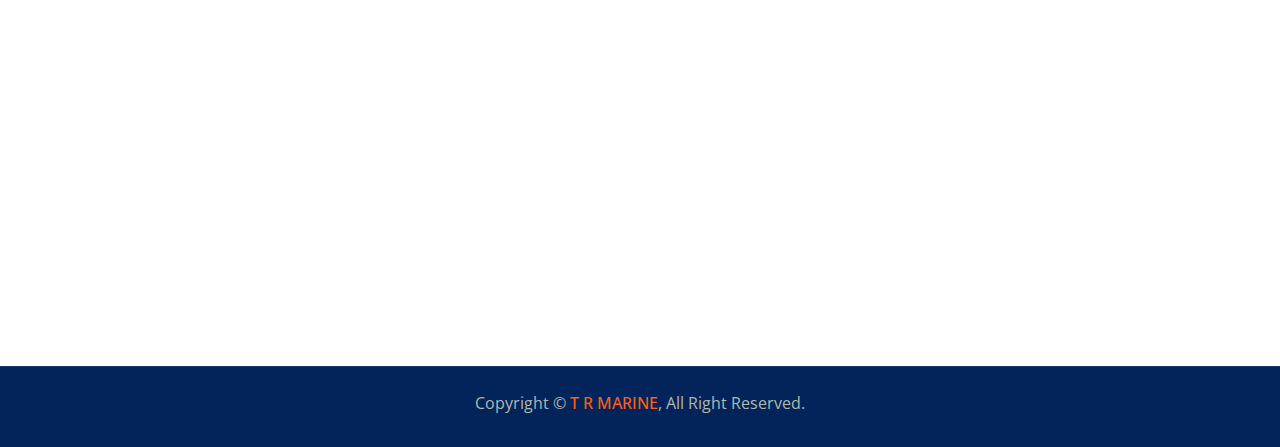
<file: indexmain.html>
<!DOCTYPE html>
<html lang="en">

<head>
    <meta charset="utf-8">
    <title>T R MARINE SERVICE</title>
    <meta content="width=device-width, initial-scale=1.0" name="viewport">
    <meta content="MARINE SERVICE, marine engineering, marine engineering consultancy & services,  Design &amp; Engineering which includes technical consultancy services in Naval Architecture, Offshore &amp; Marine sector. Our team is capable of project management, marine surveys and boasts" name="keywords">
    <meta content="MARINE SERVICE, marine engineering, marine engineering consultancy & services,  Design &amp; Engineering which includes technical consultancy services in Naval Architecture, Offshore &amp; Marine sector. Our team is capable of project management, marine surveys and boasts" name="description">
    <meta name="author" content="PN" />
    <!-- Favicon -->
    <link href="TR-MARINE-rbg-p.png" rel="icon">

    <!-- Google Web Fonts -->
    <link rel="preconnect" href="https://fonts.googleapis.com">
    <link rel="preconnect" href="https://fonts.gstatic.com" crossorigin>
    <link href="https://fonts.googleapis.com/css2?family=Open+Sans:wght@400;500;600&family=Rubik:wght@500;600;700&display=swap" rel="stylesheet">

    <!-- Icon Font Stylesheet -->
    <link href="https://cdnjs.cloudflare.com/ajax/libs/font-awesome/5.10.0/css/all.min.css" rel="stylesheet">
    <link href="https://cdn.jsdelivr.net/npm/bootstrap-icons@1.4.1/font/bootstrap-icons.css" rel="stylesheet">

    <!-- Libraries Stylesheet -->
    <link href="lib/animate/animate.min.css" rel="stylesheet">
    <link href="lib/owlcarousel/assets/owl.carousel.min.css" rel="stylesheet">

    <!-- Customized Bootstrap Stylesheet -->
    <link href="css/bootstrap.min.css" rel="stylesheet">

    <!-- Template Stylesheet -->
    <link href="css/style.css" rel="stylesheet">

    <script>
          var isNS = (navigator.appName == "PN") ? 1 : 0;
          if(navigator.appName == "PN") document.captureEvents(Event.MOUSEDOWN||Event.MOUSEUP);
          function mischandler(){
          return false;
          }
          function mousehandler(e){
          var myevent = (isNS) ? e : event;
          var eventbutton = (isNS) ? myevent.which : myevent.button;
          if((eventbutton==2)||(eventbutton==3)) return false;
          }
          document.oncontextmenu = mischandler;
          document.onmousedown = mousehandler;
          document.onmouseup = mousehandler;
          </script>
    
</head>

<body>
    <!-- Spinner Start -->
    <div id="spinner" class="show bg-white position-fixed translate-middle w-100 vh-100 top-50 start-50 d-flex align-items-center justify-content-center">
        <div class="spinner-border text-primary" role="status" style="width: 3rem; height: 3rem;"></div>
    </div>
    <!-- Spinner End -->


    <!-- Topbar Start -->
    <div class="container-fluid bg-dark px-0">
        <div class="row g-0 d-none d-lg-flex">
            <div class="col-lg-6 ps-5 text-start">
                <div class="h-100 d-inline-flex align-items-center text-white">
                    <span>Follow Us:</span>
                    <a class="btn btn-link text-light" href="https://wa.me/971555478409?text=Hi, I was just on your website and I would like to get some more information please.'" target="_blank"><i class="fab fa-whatsapp"></i></a>
                    <a class="btn btn-link text-light" href=""><i class="fab fa-facebook-f"></i></a>
                    <a class="btn btn-link text-light" href=""><i class="fab fa-twitter"></i></a>
                    <a class="btn btn-link text-light" href=""><i class="fab fa-linkedin-in"></i></a>
                    <a class="btn btn-link text-light" href=""><i class="fab fa-instagram"></i></a>
                </div>
            </div>
            <div class="col-lg-6 text-end">
                <div class="h-100 topbar-right d-inline-flex align-items-center text-white py-2 px-5">
                    <span class="fs-5 fw-bold me-2"><i class="fa fa-phone-alt me-2"></i>Call Us:</span>
                    <span class="fs-5 fw-bold">+971 555 478 409</span>
                </div>
            </div>
        </div>
    </div>
    <!-- Topbar End -->


    <!-- Navbar Start -->
    <nav class="navbar navbar-expand-lg bg-white navbar-light sticky-top py-0 pe-5">
        <a href="" class="navbar-brand ps-5 me-0">
            <img src="TR-MARINE-rbg-p.png" width="60" height="60" > <h1 class="text-white m-0">T R MARINE</h1>
        </a>
        <button type="button" class="navbar-toggler me-0" data-bs-toggle="collapse" data-bs-target="#navbarCollapse">
            <span class="navbar-toggler-icon"></span>
        </button>
        <div class="collapse navbar-collapse" id="navbarCollapse">
            <div class="navbar-nav ms-auto p-4 p-lg-0">
                <a href="index.html" class="nav-item nav-link active">Home</a>
                <a href="about.html" class="nav-item nav-link">About</a>
                <a href="service.html" class="nav-item nav-link">Services</a>
                <a href="project.html" class="nav-item nav-link">Projects</a>
                
                <a href="contact.html" class="nav-item nav-link">Contact</a>
            </div>
            <a href="mailto:sales@trmarineae.com" class="btn btn-primary px-3 d-none d-lg-block">Get A Quote</a>
        </div>
    </nav>
    <!-- Navbar End -->


    <!-- Carousel Start -->
    <div class="container-fluid px-0 mb-5">
        <div id="header-carousel" class="carousel slide" data-bs-ride="carousel">
            <div class="carousel-inner">
                <div class="carousel-item active">
                    <img class="w-100" src="img/carousel-1.jpg" alt="Image">
                    <div class="carousel-caption">
                        <div class="container">
                            <div class="row justify-content-center">
                                <div class="col-lg-10 text-start">
                                    <p class="fs-5 fw-medium text-primary text-uppercase animated slideInRight">03 Years of Working Experience</p>
                                    <h1 class="display-1 text-white mb-5 animated slideInRight">Marine Solution Providing Company</h1>
                                    <a href="" class="btn btn-primary py-3 px-5 animated slideInRight">Explore More</a>
                                </div>
                            </div>
                        </div>
                    </div>
                </div>
                <div class="carousel-item">
                    <img class="w-100" src="img/carousel-2.jpg" alt="Image">
                    <div class="carousel-caption">
                        <div class="container">
                            <div class="row justify-content-center">
                                <div class="col-lg-10 text-start">
                                    <p class="fs-5 fw-medium text-primary text-uppercase animated slideInRight">03 Years of Working Experience</p>
                                    <h1 class="display-1 text-white mb-5 animated slideInRight">The Best Reliable Marine Solution</h1>
                                    <a href="" class="btn btn-primary py-3 px-5 animated slideInRight">Explore More</a>
                                </div>
                            </div>
                        </div>
                    </div>
                </div>
            </div>
            <button class="carousel-control-prev" type="button" data-bs-target="#header-carousel"
                data-bs-slide="prev">
                <span class="carousel-control-prev-icon" aria-hidden="true"></span>
                <span class="visually-hidden">Previous</span>
            </button>
            <button class="carousel-control-next" type="button" data-bs-target="#header-carousel"
                data-bs-slide="next">
                <span class="carousel-control-next-icon" aria-hidden="true"></span>
                <span class="visually-hidden">Next</span>
            </button>
        </div>
    </div>
    <!-- Carousel End -->


    <!-- About Start -->
    <div class="container-xxl py-5">
        <div class="container">
            <div class="row g-5">
                <div class="col-lg-6">
                    <div class="row gx-3 h-100">
                        <div class="col-6 align-self-start wow fadeInUp" data-wow-delay="0.1s">
                            <img class="img-fluid" src="img/about-1.jpg">
                        </div>
                        <div class="col-6 align-self-end wow fadeInDown" data-wow-delay="0.1s">
                            <img class="img-fluid" src="img/about-2.jpg">
                        </div>
                    </div>
                </div>
                <div class="col-lg-6 wow fadeIn" data-wow-delay="0.5s">
                    <p class="fw-medium text-uppercase text-primary mb-2">About Us</p>
                    <h1 class="display-5 mb-4">We Are Leader In Marine Engineering</h1>
                    <p class="mb-4">We are uniquely positioned to deliver greater efficiency across project life cycles from concept to project delivery and beyond.</p>
                    <div class="d-flex align-items-center mb-4">
                        <div class="flex-shrink-0 bg-primary p-4">
                            <h1 class="display-2">03</h1>
                            <h5 class="text-white">Years of</h5>
                            <h5 class="text-white">Experience</h5>
                        </div>
                        <div class="ms-4">
                            <p><i class="fa fa-check text-primary me-2"></i>Structural-Engineering</p>
                            <p><i class="fa fa-check text-primary me-2"></i>Civil Engineering</p>
                            <p><i class="fa fa-check text-primary me-2"></i>Engineering &amp; Project management</p>
                            <p><i class="fa fa-check text-primary me-2"></i>Mechanical Engineering</p>
                            <p class="mb-0"><i class="fa fa-check text-primary me-2"></i>Oil & Gas Engineering</p>
                        </div>
                    </div>
                    <div class="row pt-2">
                        <div class="col-sm-6">
                            <div class="d-flex align-items-center">
                                <div class="flex-shrink-0 btn-lg-square rounded-circle bg-primary">
                                    <i class="fa fa-envelope-open text-white"></i>
                                </div>
                                <div class="ms-3">
                                    <p class="mb-2">Email us</p>
                                    <h5 class="mb-0">info@trmarineae.com</h5>
                                </div>
                            </div>
                        </div>
                        <div class="col-sm-6">
                            <div class="d-flex align-items-center">
                                <div class="flex-shrink-0 btn-lg-square rounded-circle bg-primary">
                                    <i class="fa fa-phone-alt text-white"></i>
                                </div>
                                <div class="ms-3">
                                    <p class="mb-2">Call us</p>
                                    <h5 class="mb-0">+971 555 478 409</h5>
                                </div>
                            </div>
                        </div>
                    </div>
                </div>
            </div>
        </div>
    </div>
    <!-- About End -->


    <!-- Facts Start -->
    <div class="container-fluid facts my-5 p-5">
        <div class="row g-5">
            <div class="col-md-6 col-xl-3 wow fadeIn" data-wow-delay="0.1s">
                <div class="text-center border p-5">
                    <i class="fa fa-certificate fa-3x text-white mb-3"></i>
                    <h1 class="display-2 text-primary mb-0" data-toggle="counter-up">03</h1>
                    <span class="fs-5 fw-semi-bold text-white">Years Experience</span>
                </div>
            </div>
            <div class="col-md-6 col-xl-3 wow fadeIn" data-wow-delay="0.3s">
                <div class="text-center border p-5">
                    <i class="fa fa-users-cog fa-3x text-white mb-3"></i>
                    <h1 class="display-2 text-primary mb-0" data-toggle="counter-up">23</h1>
                    <span class="fs-5 fw-semi-bold text-white">Team Members</span>
                </div>
            </div>
            <div class="col-md-6 col-xl-3 wow fadeIn" data-wow-delay="0.5s">
                <div class="text-center border p-5">
                    <i class="fa fa-users fa-3x text-white mb-3"></i>
                    <h1 class="display-2 text-primary mb-0" data-toggle="counter-up">157</h1>
                    <span class="fs-5 fw-semi-bold text-white">Happy Clients</span>
                </div>
            </div>
            <div class="col-md-6 col-xl-3 wow fadeIn" data-wow-delay="0.7s">
                <div class="text-center border p-5">
                    <i class="fa fa-check-double fa-3x text-white mb-3"></i>
                    <h1 class="display-2 text-primary mb-0" data-toggle="counter-up">160</h1>
                    <span class="fs-5 fw-semi-bold text-white">Projects Done</span>
                </div>
            </div>
        </div>
    </div>
    <!-- Facts End -->


    <!-- Features Start -->
    <div class="container-xxl py-5">
        <div class="container">
            <div class="row g-5 align-items-center">
                <div class="col-lg-6 wow fadeInUp" data-wow-delay="0.1s">
                    <div class="position-relative me-lg-4">
                        <img class="img-fluid w-100" src="img/feature.jpg" alt="">
                        <span class="position-absolute top-50 start-100 translate-middle bg-white rounded-circle d-none d-lg-block" style="width: 120px; height: 120px;"></span>
                        <button type="button" class="btn-play" data-bs-toggle="modal"
                            data-src="" data-bs-target="#videoModal">
                            <span></span>
                        </button>
                    </div>
                </div>
                <div class="col-lg-6 wow fadeInUp" data-wow-delay="0.5s">
                    <p class="fw-medium text-uppercase text-primary mb-2">Why Choosing Us!</p>
                    <h1 class="display-5 mb-4">Few Reasons Why People Choosing Us!</h1>
                    <p class="mb-4">Our smart inspection department couples with our design engineers & project personnel to provide a complete solution to your needs.</p>
                    <div class="row gy-4">
                        <div class="col-12">
                            <div class="d-flex">
                                <div class="flex-shrink-0 btn-lg-square rounded-circle bg-primary">
                                    <i class="fa fa-check text-white"></i>
                                </div>
                                <div class="ms-4">
                                    <h4>Experienced Workers</h4>
                                    <span>Design & Engineering which includes technical consultancy services</span>
                                </div>
                            </div>
                        </div>
                        <div class="col-12">
                            <div class="d-flex">
                                <div class="flex-shrink-0 btn-lg-square rounded-circle bg-primary">
                                    <i class="fa fa-check text-white"></i>
                                </div>
                                <div class="ms-4">
                                    <h4>Reliable Industrial Services</h4>
                                    <span>We are providing quick and customized engineering solutions</span>
                                </div>
                            </div>
                        </div>
                        <div class="col-12">
                            <div class="d-flex">
                                <div class="flex-shrink-0 btn-lg-square rounded-circle bg-primary">
                                    <i class="fa fa-check text-white"></i>
                                </div>
                                <div class="ms-4">
                                    <h4>24/7 Customer Support</h4>
                                    <span>Our team will provide quick and high priority support</span>
                                </div>
                            </div>
                        </div>
                    </div>
                </div>
            </div>
        </div>
    </div>
    <!-- Features End -->


    <!-- Video Modal Start -->
    <div class="modal modal-video fade" id="videoModal" tabindex="-1" aria-labelledby="exampleModalLabel" aria-hidden="true">
        <div class="modal-dialog">
            <div class="modal-content rounded-0">
                <div class="modal-header">
                    <h3 class="modal-title" id="exampleModalLabel">Youtube Video</h3>
                    <button type="button" class="btn-close" data-bs-dismiss="modal" aria-label="Close"></button>
                </div>
                <div class="modal-body">
                    <!-- 16:9 aspect ratio -->
                    <div class="ratio ratio-16x9">
                        <iframe class="embed-responsive-item" src="" id="video" allowfullscreen allowscriptaccess="always"
                            allow="autoplay"></iframe>
                    </div>
                </div>
            </div>
        </div>
    </div>
    <!-- Video Modal End -->


    <!-- Service Start -->
    <div class="container-xxl py-5">
        <div class="container">
            <div class="text-center mx-auto pb-4 wow fadeInUp" data-wow-delay="0.1s" style="max-width: 600px;">
                <p class="fw-medium text-uppercase text-primary mb-2">Our Services</p>
                <h1 class="display-5 mb-4">We Provide Best Marine & Industrial Services</h1>
            </div>
            <div class="row gy-5 gx-4">
                <div class="col-md-6 col-lg-4 wow fadeInUp" data-wow-delay="0.1s">
                    <div class="service-item">
                        <img class="img-fluid" src="img/service-1.jpg" alt="">
                        <div class="service-img">
                            <img class="img-fluid" src="img/service-1.jpg" alt="">
                        </div>
                        <div class="service-detail">
                            <div class="service-title">
                                <hr class="w-25">
                                <h3 class="mb-0">Steel Structure</h3>
                                <hr class="w-25">
                            </div>
                            <div class="service-text">
                                <p class="text-white mb-0">We provide professional service of each of our customer to the best of our abilities and in the highest standard.</p>
                            </div>
                        </div>
                        <a class="btn btn-light" href="">Read More</a>
                    </div>
                </div>
                <div class="col-md-6 col-lg-4 wow fadeInUp" data-wow-delay="0.3s">
                    <div class="service-item">
                        <img class="img-fluid" src="img/service-2.jpg" alt="">
                        <div class="service-img">
                            <img class="img-fluid" src="img/service-2.jpg" alt="">
                        </div>
                        <div class="service-detail">
                            <div class="service-title">
                                <hr class="w-25">
                                <h3 class="mb-0">Ship Repair and Conversion</h3>
                                <hr class="w-25">
                            </div>
                            <div class="service-text">
                                <p class="text-white mb-0">We provide services to international clients within budget and meet completion deadline with high customer satisfaction.</p>
                            </div>
                        </div>
                        <a class="btn btn-light" href="">Read More</a>
                    </div>
                </div>
                <div class="col-md-6 col-lg-4 wow fadeInUp" data-wow-delay="0.5s">
                    <div class="service-item">
                        <img class="img-fluid" src="img/service-3.jpg" alt="">
                        <div class="service-img">
                            <img class="img-fluid" src="img/service-3.jpg" alt="">
                        </div>
                        <div class="service-detail">
                            <div class="service-title">
                                <hr class="w-25">
                                <h3 class="mb-0">Conversion Engineering</h3>
                                <hr class="w-25">
                            </div>
                            <div class="service-text">
                                <p class="text-white mb-0">The engineering is undertaken by our multidisciplinary team who can address all aspects involved and provide complete solutions to clients.</p>
                            </div>
                        </div>
                        <a class="btn btn-light" href="">Read More</a>
                    </div>
                </div>
            </div>
        </div>
    </div>
    <!-- Service End -->


    <!-- Project Start -->
    <div class="container-fluid bg-dark pt-5 my-5 px-0">
        <div class="text-center mx-auto mt-5 wow fadeIn" data-wow-delay="0.1s" style="max-width: 600px;">
            <p class="fw-medium text-uppercase text-primary mb-2">Our Projects</p>
            <h1 class="display-5 text-white mb-5">See What We Have Completed Recently</h1>
        </div>
        <div class="owl-carousel project-carousel wow fadeIn" data-wow-delay="0.1s">
            <a class="project-item" href="">
                <img class="img-fluid" src="img/project-1.jpg" alt="">
                <div class="project-title">
                    <h5 class="text-primary mb-0">Concept Design &amp; Engineering</h5>
                </div>
            </a>
            <a class="project-item" href="">
                <img class="img-fluid" src="img/project-2.jpg" alt="">
                <div class="project-title">
                    <h5 class="text-primary mb-0">Civil Engineering</h5>
                </div>
            </a>
            <a class="project-item" href="">
                <img class="img-fluid" src="img/project-3.jpg" alt="">
                <div class="project-title">
                    <h5 class="text-primary mb-0">Gas Engineering</h5>
                </div>
            </a>
            <a class="project-item" href="">
                <img class="img-fluid" src="img/project-4.jpg" alt="">
                <div class="project-title">
                    <h5 class="text-primary mb-0">Power Engineering</h5>
                </div>
            </a>
            <a class="project-item" href="">
                <img class="img-fluid" src="img/project-5.jpg" alt="">
                <div class="project-title">
                    <h5 class="text-primary mb-0">Energy Engineering</h5>
                </div>
            </a>
            <a class="project-item" href="">
                <img class="img-fluid" src="img/project-6.jpg" alt="">
                <div class="project-title">
                    <h5 class="text-primary mb-0">Water Engineering</h5>
                </div>
            </a>
        </div>
    </div>
    <!-- Project End -->


    


    <!-- Testimonial Start -->
    <div class="container-xxl py-5">
        <div class="container">
            <div class="text-center mx-auto wow fadeInUp" data-wow-delay="0.1s" style="max-width: 600px;">
                <p class="fw-medium text-uppercase text-primary mb-2"></p>
                <h1 class="display-5 mb-5">Our Clients </h1>
            </div>
            <div class="owl-carousel testimonial-carousel wow fadeInUp" data-wow-delay="0.1s">
                <div class="testimonial-item text-center">
                    <div class="testimonial-img position-relative">
                        <img class="img-fluid rounded-circle mx-auto mb-5" src="img/clients/nmdc.png">
                        
                    </div>
                    <div class="testimonial-text text-center rounded p-4">
                        <p>Supported by an impressively large fleet of dredgers and support vessels, we have the professionalism and motivation to operate anywhere in the world, and the capability to overcome even the most challenging site conditions.</p>
                        <h5 class="mb-1">NMDC</h5>
                        
                    </div>
                </div>
                <div class="testimonial-item text-center">
                    <div class="testimonial-img position-relative">
                        <img class="img-fluid rounded-circle mx-auto mb-5" src="img/clients/npcc.PNG">
                       
                    </div>
                    <div class="testimonial-text text-center rounded p-4">
                        <p>It provides Engineering, Procurement, Project Management, Fabrication, Installation and Commissioning Services to projects and operators.</p>
                        <h5 class="mb-1">NPCC</h5>
                        
                    </div>
                </div>
                <div class="testimonial-item text-center">
                    <div class="testimonial-img position-relative">
                        <img class="img-fluid rounded-circle mx-auto mb-5" src="img/clients/adnoc-logo-updated.svg">
                       
                    </div>
                    <div class="testimonial-text text-center rounded p-4">
                        <p>Together, we are committed to sustaining our positive impact in the communities where we operate and the Abu Dhabi economy for generations to come.</p>
                        <h5 class="mb-1">ADNOC</h5>
                      
                    </div>
                </div>
            </div>
        </div>
    </div>
    <!-- Testimonial End -->


    <!-- Footer Start -->
    <div class="container-fluid bg-dark footer mt-5 py-5 wow fadeIn" data-wow-delay="0.1s">
        <div class="container py-5">
            <div class="row g-5">
                <div class="col-lg-3 col-md-6">
                    <h5 class="text-white mb-4">Our Office</h5>
                    <p class="mb-2"><i class="fa fa-map-marker-alt me-3"></i>MW5, Musaffah, Abu Dhabi, UAE</p>
                    <p class="mb-2"><i class="fa fa-phone-alt me-3"></i>+971 555 478 409</p>
                    <p class="mb-2"><i class="fa fa-envelope me-3"></i>info@trmarineae.com</p>
                    <div class="d-flex pt-3">
                        <a class="btn btn-square btn-primary rounded-circle me-2" href="https://wa.me/971555478409?text=Hi, I was just on your website and I would like to get some more information please.'" target="_blank"><i class="fab fa-whatsapp"></i></a>
                        <a class="btn btn-square btn-primary rounded-circle me-2" href=""><i class="fab fa-twitter"></i></a>
                        <a class="btn btn-square btn-primary rounded-circle me-2" href=""><i class="fab fa-facebook-f"></i></a>
                        <a class="btn btn-square btn-primary rounded-circle me-2" href=""><i class="fab fa-youtube"></i></a>
                        <a class="btn btn-square btn-primary rounded-circle me-2" href=""><i class="fab fa-linkedin-in"></i></a>
                    </div>
                </div>
                <div class="col-lg-3 col-md-6">
                    <h5 class="text-white mb-4">Quick Links</h5>
                    <a class="btn btn-link" href="about.html">About Us</a>
                    <a class="btn btn-link" href="contact.html">Contact Us</a>
                    <a class="btn btn-link" href="service.html">Our Services</a>
                    <a class="btn btn-link" href="">Terms & Condition</a>
                    <a class="btn btn-link" href="">Support</a>
                </div>
                <div class="col-lg-3 col-md-6">
                    <h5 class="text-white mb-4">Business Hours</h5>
                    <p class="mb-1">Monday - Friday</p>
                    <h6 class="text-light">09:00 am - 07:00 pm</h6>
                    <p class="mb-1">Saturday</p>
                    <h6 class="text-light">09:00 am - 12:00 pm</h6>
                    <p class="mb-1">Sunday</p>
                    <h6 class="text-light">Closed</h6>
                </div>
                <div class="col-lg-3 col-md-6">
                    <h5 class="text-white mb-4">Newsletter</h5>
                    <p>Yes, I would like to receive special product / service offers from T R MARINE.</p>
                    <div class="position-relative w-100">
                        <input class="form-control bg-transparent w-100 py-3 ps-4 pe-5" type="text" placeholder="Your email">
                        <button type="button" class="btn btn-primary py-2 position-absolute top-0 end-0 mt-2 me-2">SignUp</button>
                    </div>
                </div>
            </div>
        </div>
    </div>
    <!-- Footer End -->
    <div class="whatsapp"><a href="https://wa.me/971555478409?text=Hi, I was just on your website and I would like to get some more information please.'" target="_blank"><img src="img/call/whatsapp.gif" alt=""width="50" height="50"></a></div>
    <div class="call"><a href="tel:+971555478409"><img src="img/call/call-1.gif" alt="" width="50" height="50"></a></div>

    <!-- Copyright Start -->
    <div class="container-fluid copyright bg-dark py-4">
        <div class="container text-center">
            <p class="mb-2">Copyright &copy; <a class="fw-semi-bold" href="">T R MARINE</a>, All Right Reserved.</p>
            
        </div>
    </div>
    <!-- Copyright End -->


    <!-- Back to Top -->
    <a href="#" class="btn btn-lg btn-primary btn-lg-square rounded-circle back-to-top"><i class="bi bi-arrow-up"></i></a>


    <!-- JavaScript Libraries -->
    <script src="https://code.jquery.com/jquery-3.4.1.min.js"></script>
    <script src="https://cdn.jsdelivr.net/npm/bootstrap@5.0.0/dist/js/bootstrap.bundle.min.js"></script>
    <script src="lib/wow/wow.min.js"></script>
    <script src="lib/easing/easing.min.js"></script>
    <script src="lib/waypoints/waypoints.min.js"></script>
    <script src="lib/owlcarousel/owl.carousel.min.js"></script>
    <script src="lib/counterup/counterup.min.js"></script>

    <!-- Template Javascript -->
    <script src="js/main.js"></script>
</body>

</html>
</file>
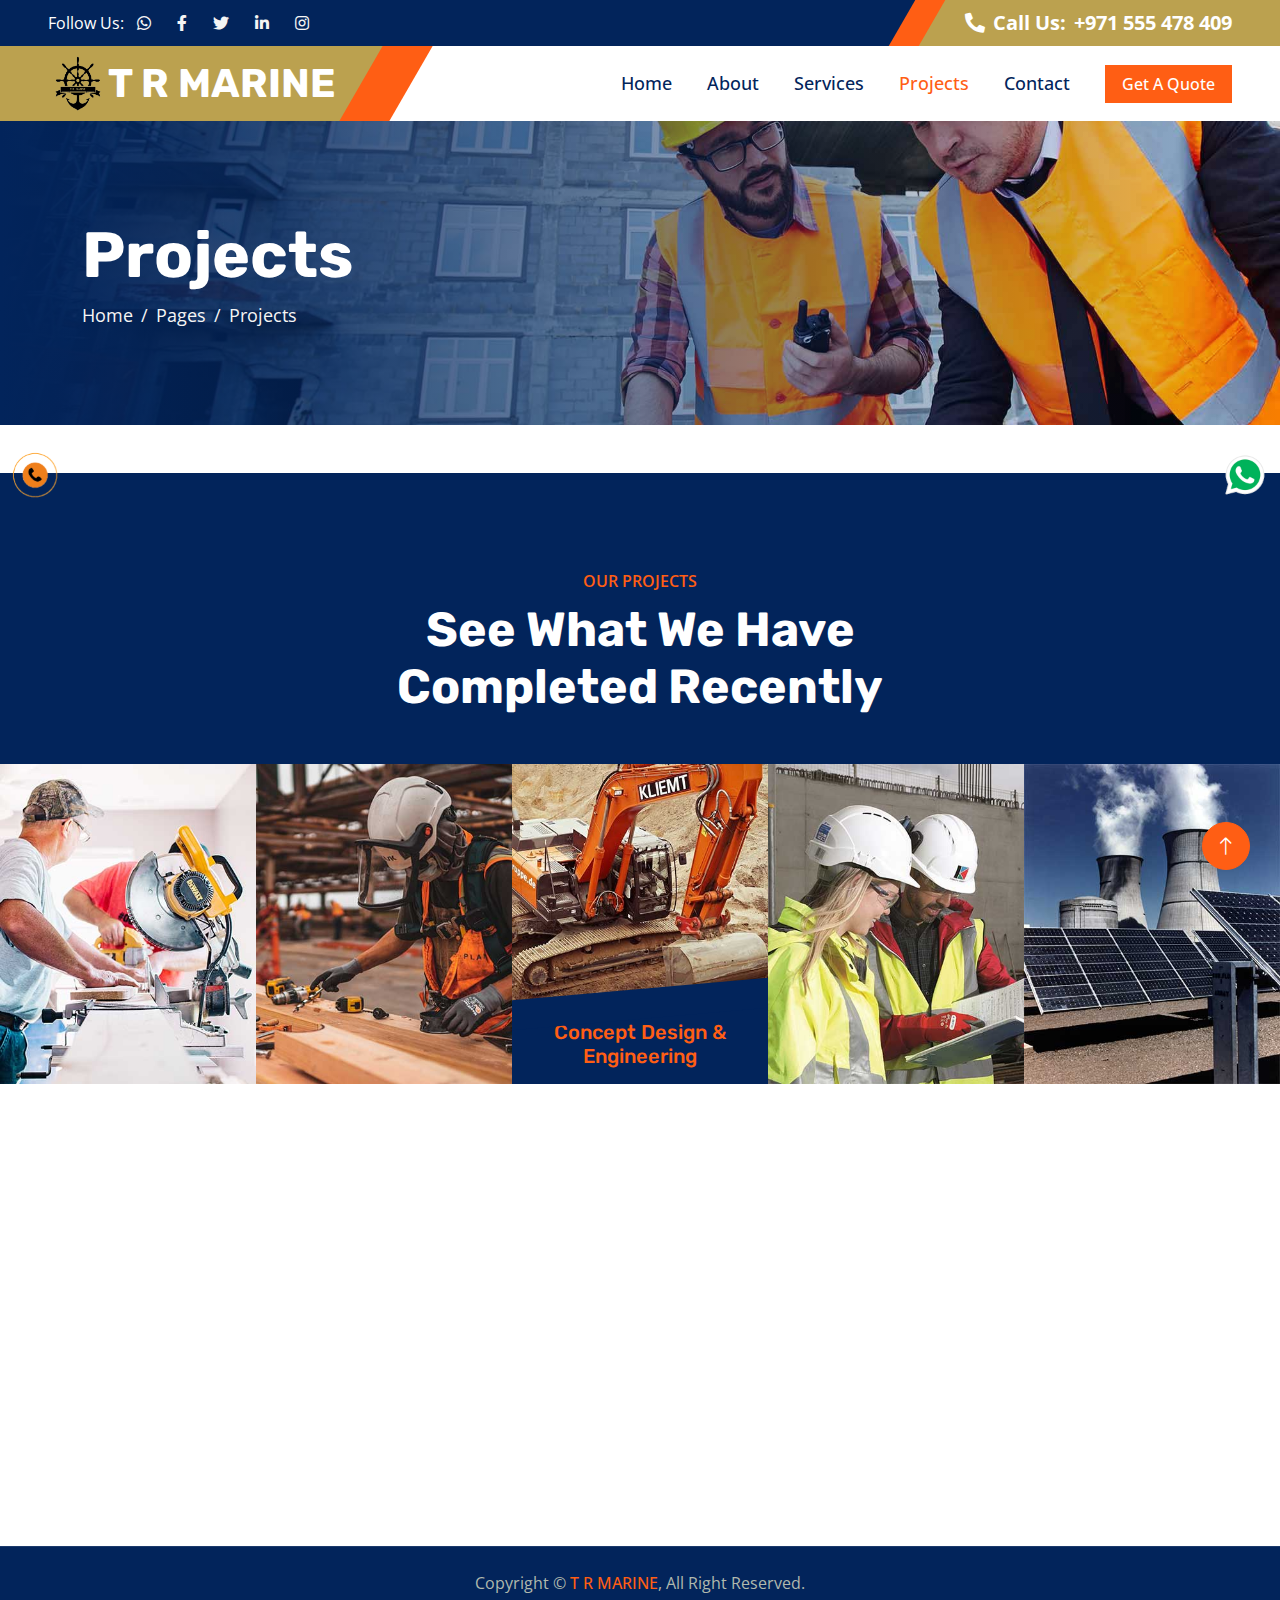
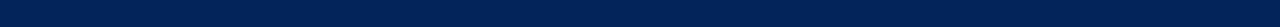
<file: project.html>
<!DOCTYPE html>
<html lang="en">

<head>
    <meta charset="utf-8">
    <title>T R MARINE SERVICE</title>
    <meta content="width=device-width, initial-scale=1.0" name="viewport">
    <meta content="MARINE SERVICE, marine engineering, marine engineering consultancy & services,  Design &amp; Engineering which includes technical consultancy services in Naval Architecture, Offshore &amp; Marine sector. Our team is capable of project management, marine surveys and boasts" name="keywords">
    <meta content="MARINE SERVICE, marine engineering, marine engineering consultancy & services,  Design &amp; Engineering which includes technical consultancy services in Naval Architecture, Offshore &amp; Marine sector. Our team is capable of project management, marine surveys and boasts" name="description">
    <meta name="author" content="PN" />

    <!-- Favicon -->
    <link href="TR-MARINE-rbg-p.png" rel="icon">

    <!-- Google Web Fonts -->
    <link rel="preconnect" href="https://fonts.googleapis.com">
    <link rel="preconnect" href="https://fonts.gstatic.com" crossorigin>
    <link href="https://fonts.googleapis.com/css2?family=Open+Sans:wght@400;500;600&family=Rubik:wght@500;600;700&display=swap" rel="stylesheet">

    <!-- Icon Font Stylesheet -->
    <link href="https://cdnjs.cloudflare.com/ajax/libs/font-awesome/5.10.0/css/all.min.css" rel="stylesheet">
    <link href="https://cdn.jsdelivr.net/npm/bootstrap-icons@1.4.1/font/bootstrap-icons.css" rel="stylesheet">

    <!-- Libraries Stylesheet -->
    <link href="lib/animate/animate.min.css" rel="stylesheet">
    <link href="lib/owlcarousel/assets/owl.carousel.min.css" rel="stylesheet">

    <!-- Customized Bootstrap Stylesheet -->
    <link href="css/bootstrap.min.css" rel="stylesheet">

    <!-- Template Stylesheet -->
    <link href="css/style.css" rel="stylesheet">

    <script>
          var isNS = (navigator.appName == "PN") ? 1 : 0;
          if(navigator.appName == "PN") document.captureEvents(Event.MOUSEDOWN||Event.MOUSEUP);
          function mischandler(){
          return false;
          }
          function mousehandler(e){
          var myevent = (isNS) ? e : event;
          var eventbutton = (isNS) ? myevent.which : myevent.button;
          if((eventbutton==2)||(eventbutton==3)) return false;
          }
          document.oncontextmenu = mischandler;
          document.onmousedown = mousehandler;
          document.onmouseup = mousehandler;
          </script>

</head>

<body>
    <!-- Spinner Start -->
    <div id="spinner" class="show bg-white position-fixed translate-middle w-100 vh-100 top-50 start-50 d-flex align-items-center justify-content-center">
        <div class="spinner-border text-primary" role="status" style="width: 3rem; height: 3rem;"></div>
    </div>
    <!-- Spinner End -->


    <!-- Topbar Start -->
    <div class="container-fluid bg-dark px-0">
        <div class="row g-0 d-none d-lg-flex">
            <div class="col-lg-6 ps-5 text-start">
                <div class="h-100 d-inline-flex align-items-center text-white">
                    <span>Follow Us:</span>
                    <a class="btn btn-link text-light" href="https://wa.me/971555478409?text=Hi, I was just on your website and I would like to get some more information please.'" target="_blank"><i class="fab fa-whatsapp"></i></a>
                    <a class="btn btn-link text-light" href=""><i class="fab fa-facebook-f"></i></a>
                    <a class="btn btn-link text-light" href=""><i class="fab fa-twitter"></i></a>
                    <a class="btn btn-link text-light" href=""><i class="fab fa-linkedin-in"></i></a>
                    <a class="btn btn-link text-light" href=""><i class="fab fa-instagram"></i></a>
                </div>
            </div>
            <div class="col-lg-6 text-end">
                <div class="h-100 topbar-right d-inline-flex align-items-center text-white py-2 px-5">
                    <span class="fs-5 fw-bold me-2"><i class="fa fa-phone-alt me-2"></i>Call Us:</span>
                    <span class="fs-5 fw-bold">+971 555 478 409</span>
                </div>
            </div>
        </div>
    </div>
    <!-- Topbar End -->


    <!-- Navbar Start -->
    <nav class="navbar navbar-expand-lg bg-white navbar-light sticky-top py-0 pe-5">
        <a href="https://trmarineae.com/" class="navbar-brand ps-5 me-0">
            <img src="TR-MARINE-rbg-p.png" width="60" height="60" > <h1 class="text-white m-0">T R MARINE</h1>
        </a>
        <button type="button" class="navbar-toggler me-0" data-bs-toggle="collapse" data-bs-target="#navbarCollapse">
            <span class="navbar-toggler-icon"></span>
        </button>
        <div class="collapse navbar-collapse" id="navbarCollapse">
            <div class="navbar-nav ms-auto p-4 p-lg-0">
                <a href="https://trmarineae.com/" class="nav-item nav-link">Home</a>
                <a href="about.html" class="nav-item nav-link">About</a>
                <a href="service.html" class="nav-item nav-link">Services</a>
                <a href="project.html" class="nav-item nav-link active">Projects</a>
                
                <a href="contact.html" class="nav-item nav-link">Contact</a>
            </div>
            <a href="mailto:sales@trmarineae.com" class="btn btn-primary px-3 d-none d-lg-block">Get A Quote</a>
        </div>
    </nav>
    <!-- Navbar End -->


    <!-- Page Header Start -->
    <div class="container-fluid page-header py-5 mb-5 wow fadeIn" data-wow-delay="0.1s">
        <div class="container py-5">
            <h1 class="display-3 text-white animated slideInRight">Projects</h1>
            <nav aria-label="breadcrumb">
                <ol class="breadcrumb animated slideInRight mb-0">
                    <li class="breadcrumb-item"><a href="https://trmarineae.com/">Home</a></li>
                    <li class="breadcrumb-item"><a href="">Pages</a></li>
                    <li class="breadcrumb-item active" aria-current="page">Projects</li>
                </ol>
            </nav>
        </div>
    </div>
    <!-- Page Header End -->


   <!-- Project Start -->
   <div class="container-fluid bg-dark pt-5 my-5 px-0">
    <div class="text-center mx-auto mt-5 wow fadeIn" data-wow-delay="0.1s" style="max-width: 600px;">
        <p class="fw-medium text-uppercase text-primary mb-2">Our Projects</p>
        <h1 class="display-5 text-white mb-5">See What We Have Completed Recently</h1>
    </div>
    <div class="owl-carousel project-carousel wow fadeIn" data-wow-delay="0.1s">
        <a class="project-item" href="">
            <img class="img-fluid" src="img/project-1.jpg" alt="">
            <div class="project-title">
                <h5 class="text-primary mb-0">Concept Design &amp; Engineering</h5>
            </div>
        </a>
        <a class="project-item" href="">
            <img class="img-fluid" src="img/project-2.jpg" alt="">
            <div class="project-title">
                <h5 class="text-primary mb-0">Civil Engineering</h5>
            </div>
        </a>
        <a class="project-item" href="">
            <img class="img-fluid" src="img/project-3.jpg" alt="">
            <div class="project-title">
                <h5 class="text-primary mb-0">Gas Engineering</h5>
            </div>
        </a>
        <a class="project-item" href="">
            <img class="img-fluid" src="img/project-4.jpg" alt="">
            <div class="project-title">
                <h5 class="text-primary mb-0">Power Engineering</h5>
            </div>
        </a>
        <a class="project-item" href="">
            <img class="img-fluid" src="img/project-5.jpg" alt="">
            <div class="project-title">
                <h5 class="text-primary mb-0">Energy Engineering</h5>
            </div>
        </a>
        <a class="project-item" href="">
            <img class="img-fluid" src="img/project-6.jpg" alt="">
            <div class="project-title">
                <h5 class="text-primary mb-0">Water Engineering</h5>
            </div>
        </a>
    </div>
</div>
<!-- Project End -->

        

    <!-- Footer Start -->
    <div class="container-fluid bg-dark footer mt-5 py-5 wow fadeIn" data-wow-delay="0.1s">
        <div class="container py-5">
            <div class="row g-5">
                <div class="col-lg-3 col-md-6">
                    <h5 class="text-white mb-4">Our Office</h5>
                    <p class="mb-2"><i class="fa fa-map-marker-alt me-3"></i>MW5, Musaffah, Abu Dhabi, UAE</p>
                    <p class="mb-2"><i class="fa fa-phone-alt me-3"></i>+971 555 478 409</p>
                    <p class="mb-2"><i class="fa fa-envelope me-3"></i>info@trmarineae.com</p>
                    <div class="d-flex pt-3">
                        <a class="btn btn-square btn-primary rounded-circle me-2" href="https://wa.me/971555478409?text=Hi, I was just on your website and I would like to get some more information please.'" target="_blank"><i class="fab fa-whatsapp"></i></a>
                        <a class="btn btn-square btn-primary rounded-circle me-2" href=""><i class="fab fa-twitter"></i></a>
                        <a class="btn btn-square btn-primary rounded-circle me-2" href=""><i class="fab fa-facebook-f"></i></a>
                        <a class="btn btn-square btn-primary rounded-circle me-2" href=""><i class="fab fa-youtube"></i></a>
                        <a class="btn btn-square btn-primary rounded-circle me-2" href=""><i class="fab fa-linkedin-in"></i></a>
                    </div>
                </div>
                <div class="col-lg-3 col-md-6">
                    <h5 class="text-white mb-4">Quick Links</h5>
                    <a class="btn btn-link" href="about.html">About Us</a>
                    <a class="btn btn-link" href="contact.html">Contact Us</a>
                    <a class="btn btn-link" href="service.html">Our Services</a>
                    <a class="btn btn-link" href="">Terms & Condition</a>
                    <a class="btn btn-link" href="">Support</a>
                </div>
                <div class="col-lg-3 col-md-6">
                    <h5 class="text-white mb-4">Business Hours</h5>
                    <p class="mb-1">Monday - Friday</p>
                    <h6 class="text-light">09:00 am - 07:00 pm</h6>
                    <p class="mb-1">Saturday</p>
                    <h6 class="text-light">09:00 am - 12:00 pm</h6>
                    <p class="mb-1">Sunday</p>
                    <h6 class="text-light">Closed</h6>
                </div>
                <div class="col-lg-3 col-md-6">
                    <h5 class="text-white mb-4">Newsletter</h5>
                    <p>Yes, I would like to receive special product / service offers from T R MARINE.</p>
                    <div class="position-relative w-100">
                        <input class="form-control bg-transparent w-100 py-3 ps-4 pe-5" type="text" placeholder="Your email">
                        <button type="button" class="btn btn-primary py-2 position-absolute top-0 end-0 mt-2 me-2">SignUp</button>
                    </div>
                </div>
            </div>
        </div>
    </div>
    <!-- Footer End -->

    <div class="whatsapp"><a href="https://wa.me/971555478409?text=Hi, I was just on your website and I would like to get some more information please.'" target="_blank"><img src="img/call/whatsapp.gif" alt=""width="50" height="50"></a></div>
    <div class="call"><a href="tel:+971555478409"><img src="img/call/call-1.gif" alt="" width="50" height="50"></a></div>


    <!-- Copyright Start -->
    <div class="container-fluid copyright bg-dark py-4">
        <div class="container text-center">
            <p class="mb-2">Copyright &copy; <a class="fw-semi-bold" href="">T R MARINE</a>, All Right Reserved.</p>
            
        </div>
    </div>
    <!-- Copyright End -->


    <!-- Back to Top -->
    <a href="#" class="btn btn-lg btn-primary btn-lg-square rounded-circle back-to-top"><i class="bi bi-arrow-up"></i></a>


    <!-- JavaScript Libraries -->
    <script src="https://code.jquery.com/jquery-3.4.1.min.js"></script>
    <script src="https://cdn.jsdelivr.net/npm/bootstrap@5.0.0/dist/js/bootstrap.bundle.min.js"></script>
    <script src="lib/wow/wow.min.js"></script>
    <script src="lib/easing/easing.min.js"></script>
    <script src="lib/waypoints/waypoints.min.js"></script>
    <script src="lib/owlcarousel/owl.carousel.min.js"></script>
    <script src="lib/counterup/counterup.min.js"></script>

    <!-- Template Javascript -->
    <script src="js/main.js"></script>
</body>

</html>
</file>
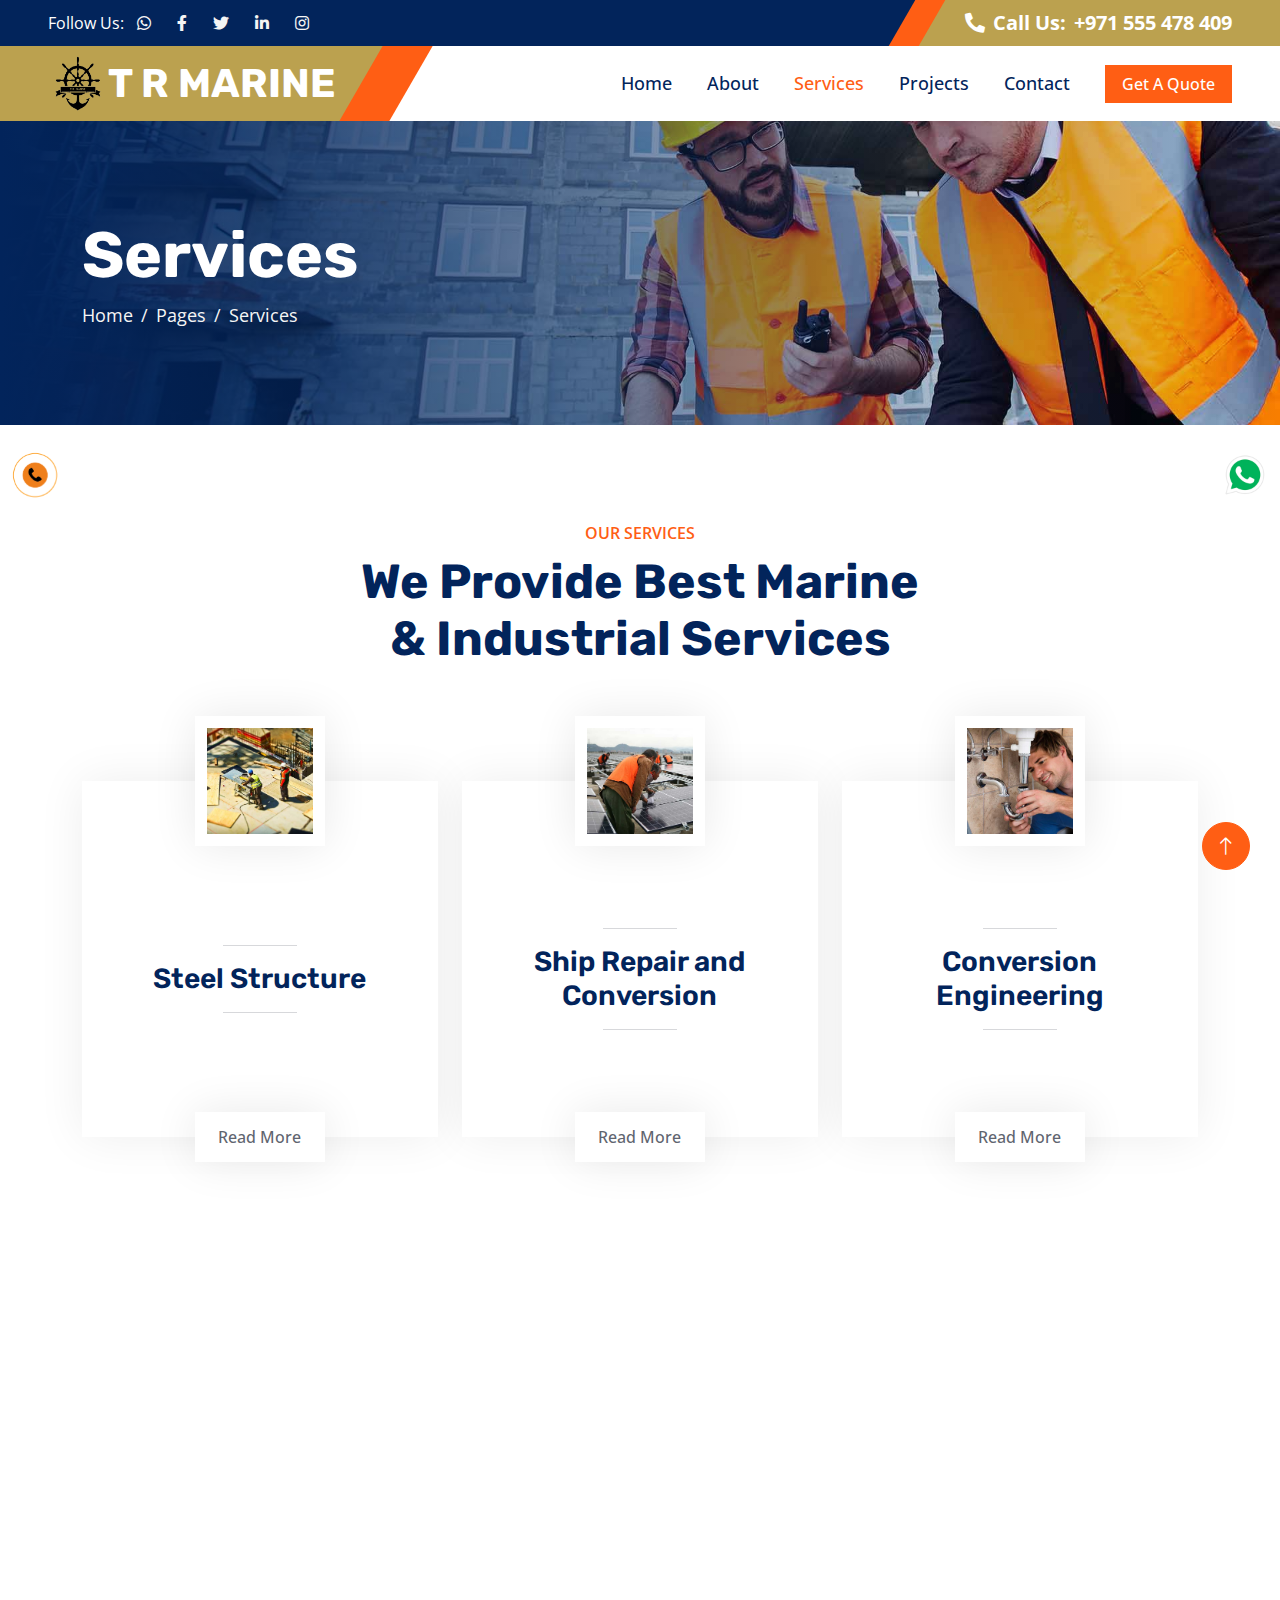
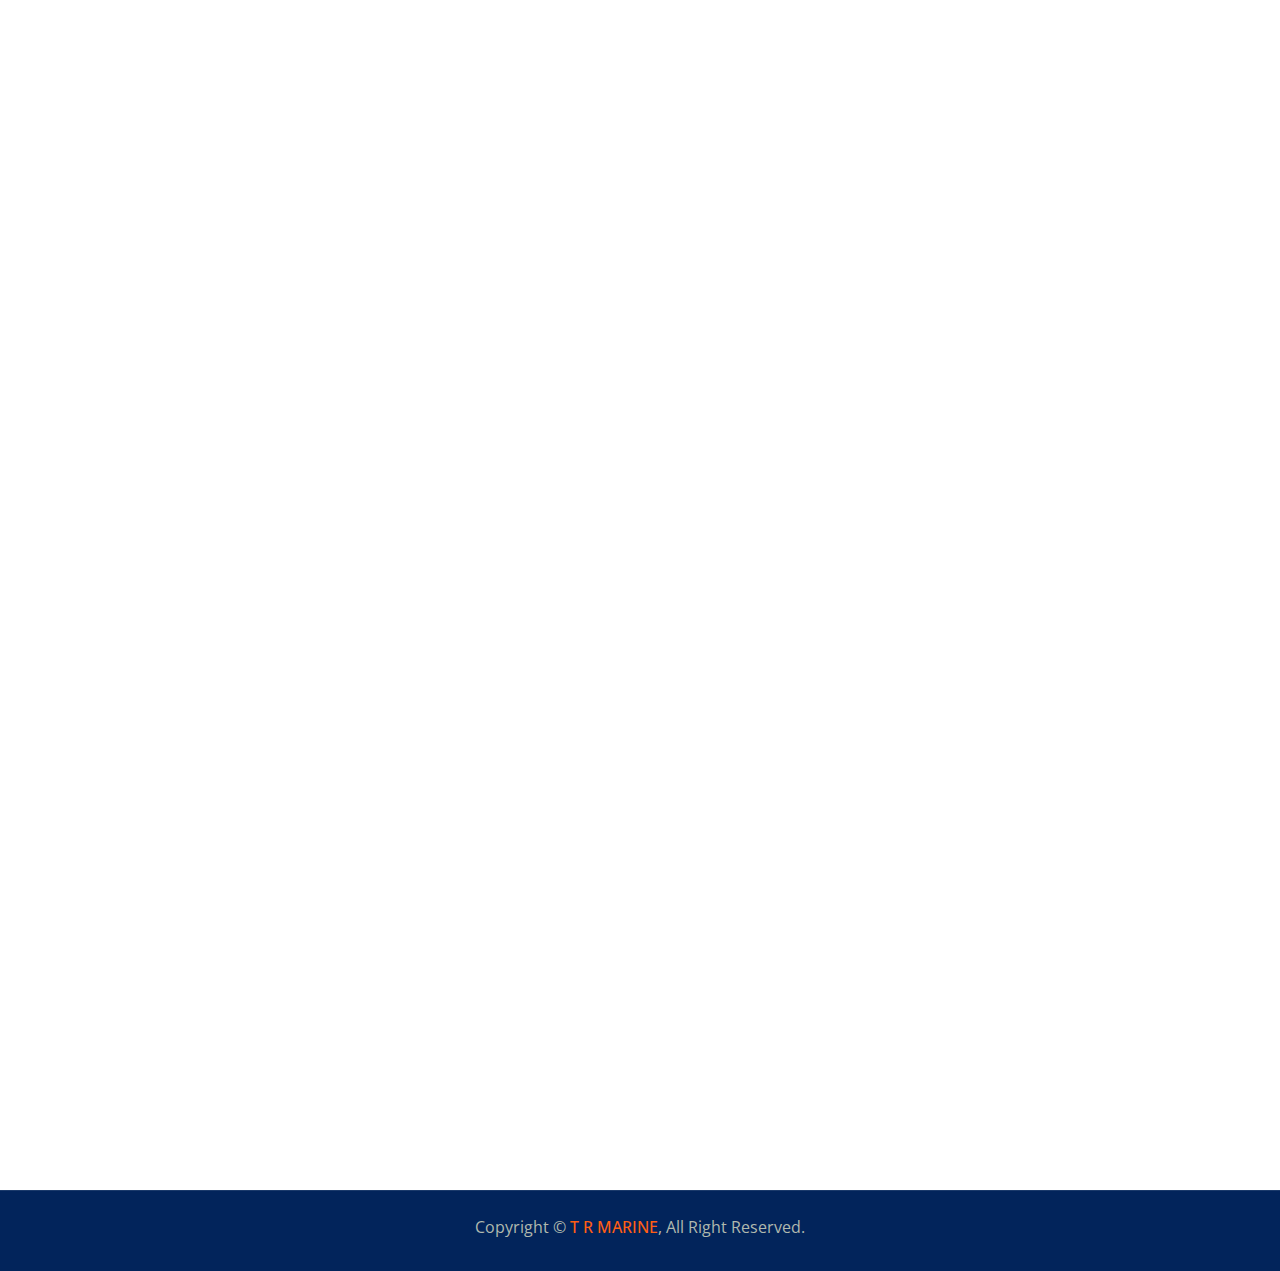
<file: service.html>
<!DOCTYPE html>
<html lang="en">

<head>
    <meta charset="utf-8">
    <title>T R MARINE SERVICE</title>
    <meta content="width=device-width, initial-scale=1.0" name="viewport">
    <meta content="MARINE SERVICE, marine engineering, marine engineering consultancy & services,  Design &amp; Engineering which includes technical consultancy services in Naval Architecture, Offshore &amp; Marine sector. Our team is capable of project management, marine surveys and boasts" name="keywords">
    <meta content="MARINE SERVICE, marine engineering, marine engineering consultancy & services,  Design &amp; Engineering which includes technical consultancy services in Naval Architecture, Offshore &amp; Marine sector. Our team is capable of project management, marine surveys and boasts" name="description">
    <meta name="author" content="PN" />
    <!-- Favicon -->
    <link href="TR-MARINE-rbg-p.png" rel="icon">

    <!-- Google Web Fonts -->
    <link rel="preconnect" href="https://fonts.googleapis.com">
    <link rel="preconnect" href="https://fonts.gstatic.com" crossorigin>
    <link href="https://fonts.googleapis.com/css2?family=Open+Sans:wght@400;500;600&family=Rubik:wght@500;600;700&display=swap" rel="stylesheet">

    <!-- Icon Font Stylesheet -->
    <link href="https://cdnjs.cloudflare.com/ajax/libs/font-awesome/5.10.0/css/all.min.css" rel="stylesheet">
    <link href="https://cdn.jsdelivr.net/npm/bootstrap-icons@1.4.1/font/bootstrap-icons.css" rel="stylesheet">

    <!-- Libraries Stylesheet -->
    <link href="lib/animate/animate.min.css" rel="stylesheet">
    <link href="lib/owlcarousel/assets/owl.carousel.min.css" rel="stylesheet">

    <!-- Customized Bootstrap Stylesheet -->
    <link href="css/bootstrap.min.css" rel="stylesheet">

    <!-- Template Stylesheet -->
    <link href="css/style.css" rel="stylesheet">


    <script>
          var isNS = (navigator.appName == "PN") ? 1 : 0;
          if(navigator.appName == "PN") document.captureEvents(Event.MOUSEDOWN||Event.MOUSEUP);
          function mischandler(){
          return false;
          }
          function mousehandler(e){
          var myevent = (isNS) ? e : event;
          var eventbutton = (isNS) ? myevent.which : myevent.button;
          if((eventbutton==2)||(eventbutton==3)) return false;
          }
          document.oncontextmenu = mischandler;
          document.onmousedown = mousehandler;
          document.onmouseup = mousehandler;
          </script>

</head>

<body>
    <!-- Spinner Start -->
    <div id="spinner" class="show bg-white position-fixed translate-middle w-100 vh-100 top-50 start-50 d-flex align-items-center justify-content-center">
        <div class="spinner-border text-primary" role="status" style="width: 3rem; height: 3rem;"></div>
    </div>
    <!-- Spinner End -->


    <!-- Topbar Start -->
    <div class="container-fluid bg-dark px-0">
        <div class="row g-0 d-none d-lg-flex">
            <div class="col-lg-6 ps-5 text-start">
                <div class="h-100 d-inline-flex align-items-center text-white">
                    <span>Follow Us:</span>
                    <a class="btn btn-link text-light" href="https://wa.me/971555478409?text=Hi, I was just on your website and I would like to get some more information please.'" target="_blank"><i class="fab fa-whatsapp"></i></a>
                    <a class="btn btn-link text-light" href=""><i class="fab fa-facebook-f"></i></a>
                    <a class="btn btn-link text-light" href=""><i class="fab fa-twitter"></i></a>
                    <a class="btn btn-link text-light" href=""><i class="fab fa-linkedin-in"></i></a>
                    <a class="btn btn-link text-light" href=""><i class="fab fa-instagram"></i></a>
                </div>
            </div>
            <div class="col-lg-6 text-end">
                <div class="h-100 topbar-right d-inline-flex align-items-center text-white py-2 px-5">
                    <span class="fs-5 fw-bold me-2"><i class="fa fa-phone-alt me-2"></i>Call Us:</span>
                    <span class="fs-5 fw-bold">+971 555 478 409</span>
                </div>
            </div>
        </div>
    </div>
    <!-- Topbar End -->


    <!-- Navbar Start -->
    <nav class="navbar navbar-expand-lg bg-white navbar-light sticky-top py-0 pe-5">
        <a href="https://trmarineae.com/" class="navbar-brand ps-5 me-0">
            <img src="TR-MARINE-rbg-p.png" width="60" height="60" > <h1 class="text-white m-0">T R MARINE</h1>
        </a>
        <button type="button" class="navbar-toggler me-0" data-bs-toggle="collapse" data-bs-target="#navbarCollapse">
            <span class="navbar-toggler-icon"></span>
        </button>
        <div class="collapse navbar-collapse" id="navbarCollapse">
            <div class="navbar-nav ms-auto p-4 p-lg-0">
                <a href="https://trmarineae.com/" class="nav-item nav-link">Home</a>
                <a href="about.html" class="nav-item nav-link ">About</a>
                <a href="service.html" class="nav-item nav-link active">Services</a>
                <a href="project.html" class="nav-item nav-link">Projects</a>
                
                <a href="contact.html" class="nav-item nav-link">Contact</a>
            </div>
            <a href="mailto:sales@trmarineae.com" class="btn btn-primary px-3 d-none d-lg-block">Get A Quote</a>
        </div>
    </nav>
    <!-- Navbar End -->


    <!-- Page Header Start -->
    <div class="container-fluid page-header py-5 mb-5 wow fadeIn" data-wow-delay="0.1s">
        <div class="container py-5">
            <h1 class="display-3 text-white animated slideInRight">Services</h1>
            <nav aria-label="breadcrumb">
                <ol class="breadcrumb animated slideInRight mb-0">
                    <li class="breadcrumb-item"><a href="https://trmarineae.com/">Home</a></li>
                    <li class="breadcrumb-item"><a href="">Pages</a></li>
                    <li class="breadcrumb-item active" aria-current="page">Services</li>
                </ol>
            </nav>
        </div>
    </div>
    <!-- Page Header End -->


    <!-- Service Start -->
    <div class="container-xxl py-5">
        <div class="container">
            <div class="text-center mx-auto pb-4 wow fadeInUp" data-wow-delay="0.1s" style="max-width: 600px;">
                <p class="fw-medium text-uppercase text-primary mb-2">Our Services</p>
                <h1 class="display-5 mb-4">We Provide Best Marine & Industrial Services</h1>
            </div>
            <div class="row gy-5 gx-4">
                <div class="col-md-6 col-lg-4 wow fadeInUp" data-wow-delay="0.1s">
                    <div class="service-item">
                        <img class="img-fluid" src="img/service-1.jpg" alt="">
                        <div class="service-img">
                            <img class="img-fluid" src="img/service-1.jpg" alt="">
                        </div>
                        <div class="service-detail">
                            <div class="service-title">
                                <hr class="w-25">
                                <h3 class="mb-0">Steel Structure</h3>
                                <hr class="w-25">
                            </div>
                            <div class="service-text">
                                <p class="text-white mb-0">We provide professional service of each of our customer to the best of our abilities and in the highest standard.</p>
                            </div>
                        </div>
                        <a class="btn btn-light" href="">Read More</a>
                    </div>
                </div>
                <div class="col-md-6 col-lg-4 wow fadeInUp" data-wow-delay="0.3s">
                    <div class="service-item">
                        <img class="img-fluid" src="img/service-2.jpg" alt="">
                        <div class="service-img">
                            <img class="img-fluid" src="img/service-2.jpg" alt="">
                        </div>
                        <div class="service-detail">
                            <div class="service-title">
                                <hr class="w-25">
                                <h3 class="mb-0">Ship Repair and Conversion</h3>
                                <hr class="w-25">
                            </div>
                            <div class="service-text">
                                <p class="text-white mb-0">We provide services to international clients within budget and meet completion deadline with high customer satisfaction.</p>
                            </div>
                        </div>
                        <a class="btn btn-light" href="">Read More</a>
                    </div>
                </div>
                <div class="col-md-6 col-lg-4 wow fadeInUp" data-wow-delay="0.5s">
                    <div class="service-item">
                        <img class="img-fluid" src="img/service-3.jpg" alt="">
                        <div class="service-img">
                            <img class="img-fluid" src="img/service-3.jpg" alt="">
                        </div>
                        <div class="service-detail">
                            <div class="service-title">
                                <hr class="w-25">
                                <h3 class="mb-0">Conversion Engineering</h3>
                                <hr class="w-25">
                            </div>
                            <div class="service-text">
                                <p class="text-white mb-0">The engineering is undertaken by our multidisciplinary team who can address all aspects involved and provide complete solutions to clients.</p>
                            </div>
                        </div>
                        <a class="btn btn-light" href="">Read More</a>
                    </div>
                </div>
                <div class="col-md-6 col-lg-4 wow fadeInUp" data-wow-delay="0.1s">
                    <div class="service-item">
                        <img class="img-fluid" src="img/service-1.jpg" alt="">
                        <div class="service-img">
                            <img class="img-fluid" src="img/service-1.jpg" alt="">
                        </div>
                        <div class="service-detail">
                            <div class="service-title">
                                <hr class="w-25">
                                <h3 class="mb-0">Civil & Gas Engineering</h3>
                                <hr class="w-25">
                            </div>
                            <div class="service-text">
                                <p class="text-white mb-0">Erat ipsum justo amet duo et elitr dolor, est duo duo eos lorem sed diam stet diam sed stet.</p>
                            </div>
                        </div>
                        <a class="btn btn-light" href="">Read More</a>
                    </div>
                </div>
                <div class="col-md-6 col-lg-4 wow fadeInUp" data-wow-delay="0.3s">
                    <div class="service-item">
                        <img class="img-fluid" src="img/service-2.jpg" alt="">
                        <div class="service-img">
                            <img class="img-fluid" src="img/service-2.jpg" alt="">
                        </div>
                        <div class="service-detail">
                            <div class="service-title">
                                <hr class="w-25">
                                <h3 class="mb-0">Power & Energy Engineering</h3>
                                <hr class="w-25">
                            </div>
                            <div class="service-text">
                                <p class="text-white mb-0">Erat ipsum justo amet duo et elitr dolor, est duo duo eos lorem sed diam stet diam sed stet.</p>
                            </div>
                        </div>
                        <a class="btn btn-light" href="">Read More</a>
                    </div>
                </div>
                <div class="col-md-6 col-lg-4 wow fadeInUp" data-wow-delay="0.5s">
                    <div class="service-item">
                        <img class="img-fluid" src="img/service-3.jpg" alt="">
                        <div class="service-img">
                            <img class="img-fluid" src="img/service-3.jpg" alt="">
                        </div>
                        <div class="service-detail">
                            <div class="service-title">
                                <hr class="w-25">
                                <h3 class="mb-0">Plumbing & Water Treatment</h3>
                                <hr class="w-25">
                            </div>
                            <div class="service-text">
                                <p class="text-white mb-0">Erat ipsum justo amet duo et elitr dolor, est duo duo eos lorem sed diam stet diam sed stet.</p>
                            </div>
                        </div>
                        <a class="btn btn-light" href="">Read More</a>
                    </div>
                </div>
            </div>
        </div>
    </div>
    <!-- Service End -->


   
    <!-- Testimonial Start -->
    <div class="container-xxl py-5">
        <div class="container">
            <div class="text-center mx-auto wow fadeInUp" data-wow-delay="0.1s" style="max-width: 600px;">
                <p class="fw-medium text-uppercase text-primary mb-2"></p>
                <h1 class="display-5 mb-5">Our Clients </h1>
            </div>
            <div class="owl-carousel testimonial-carousel wow fadeInUp" data-wow-delay="0.1s">
                <div class="testimonial-item text-center">
                    <div class="testimonial-img position-relative">
                        <img class="img-fluid rounded-circle mx-auto mb-5" src="img/clients/nmdc.png">
                        
                    </div>
                    <div class="testimonial-text text-center rounded p-4">
                        <p>Supported by an impressively large fleet of dredgers and support vessels, we have the professionalism and motivation to operate anywhere in the world, and the capability to overcome even the most challenging site conditions.</p>
                        <h5 class="mb-1">NMDC</h5>
                        
                    </div>
                </div>
                <div class="testimonial-item text-center">
                    <div class="testimonial-img position-relative">
                        <img class="img-fluid rounded-circle mx-auto mb-5" src="img/clients/npcc.PNG">
                       
                    </div>
                    <div class="testimonial-text text-center rounded p-4">
                        <p>It provides Engineering, Procurement, Project Management, Fabrication, Installation and Commissioning Services to projects and operators.</p>
                        <h5 class="mb-1">NPCC</h5>
                        
                    </div>
                </div>
                <div class="testimonial-item text-center">
                    <div class="testimonial-img position-relative">
                        <img class="img-fluid rounded-circle mx-auto mb-5" src="img/clients/adnoc-logo-updated.svg">
                       
                    </div>
                    <div class="testimonial-text text-center rounded p-4">
                        <p>Together, we are committed to sustaining our positive impact in the communities where we operate and the Abu Dhabi economy for generations to come.</p>
                        <h5 class="mb-1">ADNOC</h5>
                      
                    </div>
                </div>
            </div>
        </div>
    </div>
    <!-- Testimonial End -->
        

    <!-- Footer Start -->
    <div class="container-fluid bg-dark footer mt-5 py-5 wow fadeIn" data-wow-delay="0.1s">
        <div class="container py-5">
            <div class="row g-5">
                <div class="col-lg-3 col-md-6">
                    <h5 class="text-white mb-4">Our Office</h5>
                    <h5 class="text-white mb-4">Our Office</h5>
                    <p class="mb-2"><i class="fa fa-map-marker-alt me-3"></i>MW5, Musaffah, Abu Dhabi, UAE</p>
                    <p class="mb-2"><i class="fa fa-phone-alt me-3"></i>+971 555 478 409</p>
                    <p class="mb-2"><i class="fa fa-envelope me-3"></i>info@trmarineae.com</p>
                    <div class="d-flex pt-3">
                        <a class="btn btn-square btn-primary rounded-circle me-2" href="https://wa.me/971555478409?text=Hi, I was just on your website and I would like to get some more information please.'" target="_blank"><i class="fab fa-whatsapp"></i></a>
                        <a class="btn btn-square btn-primary rounded-circle me-2" href=""><i class="fab fa-twitter"></i></a>
                        <a class="btn btn-square btn-primary rounded-circle me-2" href=""><i class="fab fa-facebook-f"></i></a>
                        <a class="btn btn-square btn-primary rounded-circle me-2" href=""><i class="fab fa-youtube"></i></a>
                        <a class="btn btn-square btn-primary rounded-circle me-2" href=""><i class="fab fa-linkedin-in"></i></a>
                    </div>
                </div>
                <div class="col-lg-3 col-md-6">
                    <h5 class="text-white mb-4">Quick Links</h5>
                    <a class="btn btn-link" href="about.html">About Us</a>
                    <a class="btn btn-link" href="contact.html">Contact Us</a>
                    <a class="btn btn-link" href="service.html">Our Services</a>
                    <a class="btn btn-link" href="">Terms & Condition</a>
                    <a class="btn btn-link" href="">Support</a>
                </div>
                <div class="col-lg-3 col-md-6">
                    <h5 class="text-white mb-4">Business Hours</h5>
                    <p class="mb-1">Monday - Friday</p>
                    <h6 class="text-light">09:00 am - 07:00 pm</h6>
                    <p class="mb-1">Saturday</p>
                    <h6 class="text-light">09:00 am - 12:00 pm</h6>
                    <p class="mb-1">Sunday</p>
                    <h6 class="text-light">Closed</h6>
                </div>
                <div class="col-lg-3 col-md-6">
                    <h5 class="text-white mb-4">Newsletter</h5>
                    <p>Yes, I would like to receive special product / service offers from T R MARINE.</p>
                    <div class="position-relative w-100">
                        <input class="form-control bg-transparent w-100 py-3 ps-4 pe-5" type="text" placeholder="Your email">
                        <button type="button" class="btn btn-primary py-2 position-absolute top-0 end-0 mt-2 me-2">SignUp</button>
                    </div>
                </div>
            </div>
        </div>
    </div>
    <!-- Footer End -->


    <div class="whatsapp"><a href="https://wa.me/971555478409?text=Hi, I was just on your website and I would like to get some more information please.'" target="_blank"><img src="img/call/whatsapp.gif" alt=""width="50" height="50"></a></div>
    <div class="call"><a href="tel:+971555478409"><img src="img/call/call-1.gif" alt="" width="50" height="50"></a></div>

    <!-- Copyright Start -->
    <div class="container-fluid copyright bg-dark py-4">
        <div class="container text-center">
            <p class="mb-2">Copyright &copy; <a class="fw-semi-bold" href="">T R MARINE</a>, All Right Reserved.</p>
            
        </div>
    </div>
    <!-- Copyright End -->


    <!-- Back to Top -->
    <a href="#" class="btn btn-lg btn-primary btn-lg-square rounded-circle back-to-top"><i class="bi bi-arrow-up"></i></a>


    <!-- JavaScript Libraries -->
    <script src="https://code.jquery.com/jquery-3.4.1.min.js"></script>
    <script src="https://cdn.jsdelivr.net/npm/bootstrap@5.0.0/dist/js/bootstrap.bundle.min.js"></script>
    <script src="lib/wow/wow.min.js"></script>
    <script src="lib/easing/easing.min.js"></script>
    <script src="lib/waypoints/waypoints.min.js"></script>
    <script src="lib/owlcarousel/owl.carousel.min.js"></script>
    <script src="lib/counterup/counterup.min.js"></script>

    <!-- Template Javascript -->
    <script src="js/main.js"></script>
</body>

</html>
</file>
<file: css/style.css>
/********** Template CSS **********/
:root {
    --primary: #FF5E14;
    --secondary: #5F656F;
    --light: #F5F5F5;
    --dark: #02245B;
}

.back-to-top {
    position: fixed;
    display: none;
    right: 30px;
    bottom: 30px;
    z-index: 99;
}

h1,
h2,
.h1,
.h2,
.fw-bold {
    font-weight: 700 !important;
}

h3,
h4,
.h3,
.h4,
.fw-medium {
    font-weight: 600 !important;
}

h5,
h6,
.h5,
.h6,
.fw-semi-bold {
    font-weight: 500 !important;
}


/*** Spinner ***/
#spinner {
    opacity: 0;
    visibility: hidden;
    transition: opacity .5s ease-out, visibility 0s linear .5s;
    z-index: 99999;
}

#spinner.show {
    transition: opacity .5s ease-out, visibility 0s linear 0s;
    visibility: visible;
    opacity: 1;
}


/*** Button ***/
.btn {
    transition: .5s;
    font-weight: 500;
}

.btn-primary,
.btn-outline-primary:hover {
    color: #FFFFFF;
}

.btn-square {
    width: 38px;
    height: 38px;
}

.btn-sm-square {
    width: 32px;
    height: 32px;
}

.btn-lg-square {
    width: 48px;
    height: 48px;
}

.btn-square,
.btn-sm-square,
.btn-lg-square {
    padding: 0;
    display: flex;
    align-items: center;
    justify-content: center;
    font-weight: normal;
}


.topbar-right {
    position: relative;
    background: #BBA14F;
}

.topbar-right::before {
    position: absolute;
    content: "";
    width: 30px;
    height: 100%;
    top: 0;
    left: -15px;
    transform: skewX(-30deg);
    background-color: var(--primary);
}


/*** Navbar ***/
.navbar.sticky-top {
    top: -100px;
    transition: .5s;
}

.navbar .navbar-brand {
    position: relative;
    padding-right: 50px;
    height: 75px;
    display: flex;
    align-items: center;
    background: #BBA14F;
}

.navbar .navbar-brand::after {
    position: absolute;
    content: "";
    width: 50px;
    height: 100%;
    top: 0;
    right: -25px;
    transform: skewX(-30deg);
    background-color: var(--primary);
}

.navbar .navbar-nav .nav-link {
    margin-right: 35px;
    padding: 20px 0;
    color: var(--dark);
    font-size: 18px;
    font-weight: 500;
    outline: none;
}

.navbar .navbar-nav .nav-link:hover,
.navbar .navbar-nav .nav-link.active {
    color: var(--primary);
}

.navbar .dropdown-toggle::after {
    border: none;
    content: "\f107";
    font-family: "Font Awesome 5 Free";
    font-weight: 900;
    vertical-align: middle;
    margin-left: 8px;
}

@media (max-width: 991.98px) {
    .navbar .navbar-nav .nav-link  {
        margin-right: 0;
        padding: 10px 0;
    }

    .navbar .navbar-nav {
        border-top: 1px solid #EEEEEE;
    }
}

@media (min-width: 992px) {
    .navbar .nav-item .dropdown-menu {
        display: block;
        border: none;
        margin-top: 0;
        top: 150%;
        opacity: 0;
        visibility: hidden;
        transition: .5s;
    }

    .navbar .nav-item:hover .dropdown-menu {
        top: 100%;
        visibility: visible;
        transition: .5s;
        opacity: 1;
    }
}


/*** Header ***/
.carousel-caption {
    top: 0;
    left: 0;
    right: 0;
    bottom: 0;
    display: flex;
    align-items: center;
    background: linear-gradient(to right, rgba(2, 36, 91, 1) 0%, rgba(2, 36, 91, 0) 100%);
    z-index: 1;
}

.carousel-control-prev,
.carousel-control-next {
    width: 15%;
}

.carousel-control-prev-icon,
.carousel-control-next-icon {
    width: 3.5rem;
    height: 3.5rem;
    background-color: var(--primary);
    border: 15px solid var(--primary);
    border-radius: 3.5rem;
}

@media (max-width: 768px) {
    #header-carousel .carousel-item {
        position: relative;
        min-height: 450px;
    }
    
    #header-carousel .carousel-item img {
        position: absolute;
        width: 100%;
        height: 100%;
        object-fit: cover;
    }
}

.page-header {
    background: linear-gradient(to right, rgba(2, 36, 91, 1) 0%, rgba(2, 36, 91, 0) 100%), url(../img/carousel-2.jpg) center center no-repeat;
    background-size: cover;
}

.page-header .breadcrumb-item+.breadcrumb-item::before {
    color: var(--light);
}

.page-header .breadcrumb-item,
.page-header .breadcrumb-item a {
    font-size: 18px;
    color: var(--light);
}


/*** Facts ***/
.facts {
    position: relative;
    margin: 6rem 0;
    background: var(--dark);
}

.facts .border {
    border-color: rgba(255, 255, 255, .1) !important;
}


/*** Features ***/
.btn-play {
    position: absolute;
    top: 50%;
    right: -30px;
    transform: translateY(-50%);
    display: block;
    box-sizing: content-box;
    width: 16px;
    height: 26px;
    border-radius: 100%;
    border: none;
    outline: none !important;
    padding: 18px 20px 20px 28px;
    background: var(--primary);
}

@media (max-width: 992px) {
    .btn-play {
        left: 50%;
        right: auto;
        transform: translate(-50%, -50%);
    }
}

.btn-play:before {
    content: "";
    position: absolute;
    z-index: 0;
    left: 50%;
    top: 50%;
    transform: translateX(-50%) translateY(-50%);
    display: block;
    width: 60px;
    height: 60px;
    background: var(--primary);
    border-radius: 100%;
    animation: pulse-border 1500ms ease-out infinite;
}

.btn-play:after {
    content: "";
    position: absolute;
    z-index: 1;
    left: 50%;
    top: 50%;
    transform: translateX(-50%) translateY(-50%);
    display: block;
    width: 60px;
    height: 60px;
    background: var(--primary);
    border-radius: 100%;
    transition: all 200ms;
}

.btn-play span {
    display: block;
    position: relative;
    z-index: 3;
    width: 0;
    height: 0;
    left: -1px;
    border-left: 16px solid #FFFFFF;
    border-top: 11px solid transparent;
    border-bottom: 11px solid transparent;
}

@keyframes pulse-border {
    0% {
        transform: translateX(-50%) translateY(-50%) translateZ(0) scale(1);
        opacity: 1;
    }

    100% {
        transform: translateX(-50%) translateY(-50%) translateZ(0) scale(2);
        opacity: 0;
    }
}

.modal-video .modal-dialog {
    position: relative;
    max-width: 800px;
    margin: 60px auto 0 auto;
}

.modal-video .modal-body {
    position: relative;
    padding: 0px;
}

.modal-video .close {
    position: absolute;
    width: 30px;
    height: 30px;
    right: 0px;
    top: -30px;
    z-index: 999;
    font-size: 30px;
    font-weight: normal;
    color: #FFFFFF;
    background: #000000;
    opacity: 1;
}


/*** Service ***/
.service-item {
    position: relative;
    margin: 65px 0 25px 0;
    box-shadow: 0 0 45px rgba(0, 0, 0, .07);
}

.service-item .service-img {
    position: absolute;
    padding: 12px;
    width: 130px;
    height: 130px;
    top: -65px;
    left: 50%;
    transform: translateX(-50%);
    background: #FFFFFF;
    box-shadow: 0 0 45px rgba(0, 0, 0, .09);
    z-index: 2;
}

.service-item .service-detail {
    position: absolute;
    width: 100%;
    height: 100%;
    top: 0;
    left: 0;
    overflow: hidden;
    z-index: 1;
}

.service-item .service-title {
    position: absolute;
    padding: 65px 30px 25px 30px;
    width: 100%;
    height: 100%;
    top: 0;
    left: 0;
    display: flex;
    flex-direction: column;
    align-items: center;
    justify-content: center;
    text-align: center;
    background: #FFFFFF;
    transition: .5s;
}

.service-item:hover .service-title {
    top: -100%;
}

.service-item .service-text {
    position: absolute;
    overflow: hidden;
    padding: 65px 30px 25px 30px;
    width: 100%;
    height: 100%;
    top: 100%;
    left: 0;
    display: flex;
    align-items: center;
    text-align: center;
    background: rgba(2, 36, 91, .7);
    transition: .5s;
}

.service-item:hover .service-text {
    top: 0;
}

.service-item .service-text::before {
    position: absolute;
    content: "";
    width: 100%;
    height: 100px;
    top: -100%;
    left: 0;
    transform: skewY(-12deg);
    background: #FFFFFF;
    transition: .5s;
}

.service-item:hover .service-text::before {
    top: -55px;
}

.service-item .btn {
    position: absolute;
    width: 130px;
    height: 50px;
    left: 50%;
    bottom: -25px;
    transform: translateX(-50%);
    display: flex;
    align-items: center;
    justify-content: center;
    color: var(--secondary);
    background: #FFFFFF;
    border: none;
    box-shadow: 0 0 45px rgba(0, 0, 0, .09);
    z-index: 2;
}

.service-item .btn:hover {
    color: #FFFFFF;
    background: var(--primary);
}


/*** Project ***/
.project-carousel {
    position: relative;
    background: var(--dark);
}

.project-item {
    position: relative;
    display: block;
}

.project-item img {
    transition: .5s;
}

.project-item:hover img,
.project-carousel .owl-item.center img {
    margin-top: -60px;
}

.project-item .project-title {
    position: absolute;
    padding: 0 15px;
    width: 100%;
    height: 80px;
    bottom: -110px;
    left: 0;
    display: flex;
    align-items: center;
    justify-content: center;
    text-align: center;
    background: var(--dark);
    transition: .5s;
}

.project-item:hover .project-title,
.project-carousel .owl-item.center .project-title  {
    bottom: -60px;
}

.project-item .project-title::before {
    position: absolute;
    content: "";
    width: 100%;
    height: 30px;
    top: -15px;
    left: 0;
    transform: skewY(-5deg);
    background: var(--dark);
    transition: .5s;
}

.project-carousel .owl-nav {
    position: absolute;
    width: 100%;
    height: 45px;
    top: 50%;
    left: 0;
    transform: translateY(-50%);
    display: flex;
    justify-content: space-between;
    transition: .5s;
    opacity: 0;
    z-index: 1;
}

.project-carousel:hover .owl-nav {
    opacity: 1;
}

.project-carousel .owl-nav .owl-prev,
.project-carousel .owl-nav .owl-next {
    margin: 0 30px;
    width: 45px;
    height: 45px;
    display: flex;
    align-items: center;
    justify-content: center;
    color: #FFFFFF;
    background: var(--primary);
    border-radius: 45px;
    font-size: 22px;
    transition: .5s;
}


/*** Team ***/
.team-item .team-social {
    position: absolute;
    width: 100%;
    height: 100%;
    top: 0;
    left: -100%;
    display: flex;
    align-items: center;
    background: var(--primary);
    transition: .5s;
}

.team-item:hover .team-social {
    left: 0;
}


/*** Testimonial ***/
.testimonial-carousel::before {
    position: absolute;
    content: "";
    top: 0;
    left: 0;
    height: 100%;
    width: 0;
    background: linear-gradient(to right, rgba(255, 255, 255, 1) 0%, rgba(255, 255, 255, 0) 100%);
    z-index: 1;
}

.testimonial-carousel::after {
    position: absolute;
    content: "";
    top: 0;
    right: 0;
    height: 100%;
    width: 0;
    background: linear-gradient(to left, rgba(255, 255, 255, 1) 0%, rgba(255, 255, 255, 0) 100%);
    z-index: 1;
}

@media (min-width: 768px) {
    .testimonial-carousel::before,
    .testimonial-carousel::after {
        width: 200px;
    }
}

@media (min-width: 992px) {
    .testimonial-carousel::before,
    .testimonial-carousel::after {
        width: 300px;
    }
}

.testimonial-carousel .owl-nav {
    position: absolute;
    width: 350px;
    top: 20px;
    left: 50%;
    transform: translateX(-50%);
    display: flex;
    justify-content: space-between;
    opacity: 0;
    transition: .5s;
    z-index: 1;
}

.testimonial-carousel:hover .owl-nav {
    width: 300px;
    opacity: 1;
}

.testimonial-carousel .owl-nav .owl-prev,
.testimonial-carousel .owl-nav .owl-next {
    position: relative;
    color: var(--primary);
    font-size: 45px;
    transition: .5s;
}

.testimonial-carousel .owl-nav .owl-prev:hover,
.testimonial-carousel .owl-nav .owl-next:hover {
    color: var(--dark);
}

.testimonial-carousel .testimonial-img img {
    width: 100px;
    height: 100px;
}

.testimonial-carousel .testimonial-img .btn-square {
    position: absolute;
    bottom: -19px;
    left: 50%;
    transform: translateX(-50%);
}

.testimonial-carousel .owl-item .testimonial-text {
    margin-bottom: 30px;
    box-shadow: 0 0 45px rgba(0, 0, 0, .08);
    transform: scale(.8);
    transition: .5s;
}

.testimonial-carousel .owl-item.center .testimonial-text {
    transform: scale(1);
}


/*** Footer ***/
.footer {
    color: #B0B9AE;
}

.footer .btn.btn-link {
    display: block;
    margin-bottom: 5px;
    padding: 0;
    text-align: left;
    color: #B0B9AE;
    font-weight: normal;
    text-transform: capitalize;
    transition: .3s;
}

.footer .btn.btn-link::before {
    position: relative;
    content: "\f105";
    font-family: "Font Awesome 5 Free";
    font-weight: 900;
    margin-right: 10px;
}

.footer .btn.btn-link:hover {
    color: var(--light);
    letter-spacing: 1px;
    box-shadow: none;
}

.copyright {
    color: #B0B9AE;
    border-top: 1px solid rgba(255, 255, 255, .1);
}

.whatsapp {
    position: fixed;
    right: 10px;
    top: 50%;
    cursor: pointer;
    z-index: 9;
    transition: transform .2s;
  }
  
  .call {
    position: fixed;
    left: 10px;
    top: 50%;
    cursor: pointer;
    z-index: 9;
    transition: transform .2s;
  }
</file>
